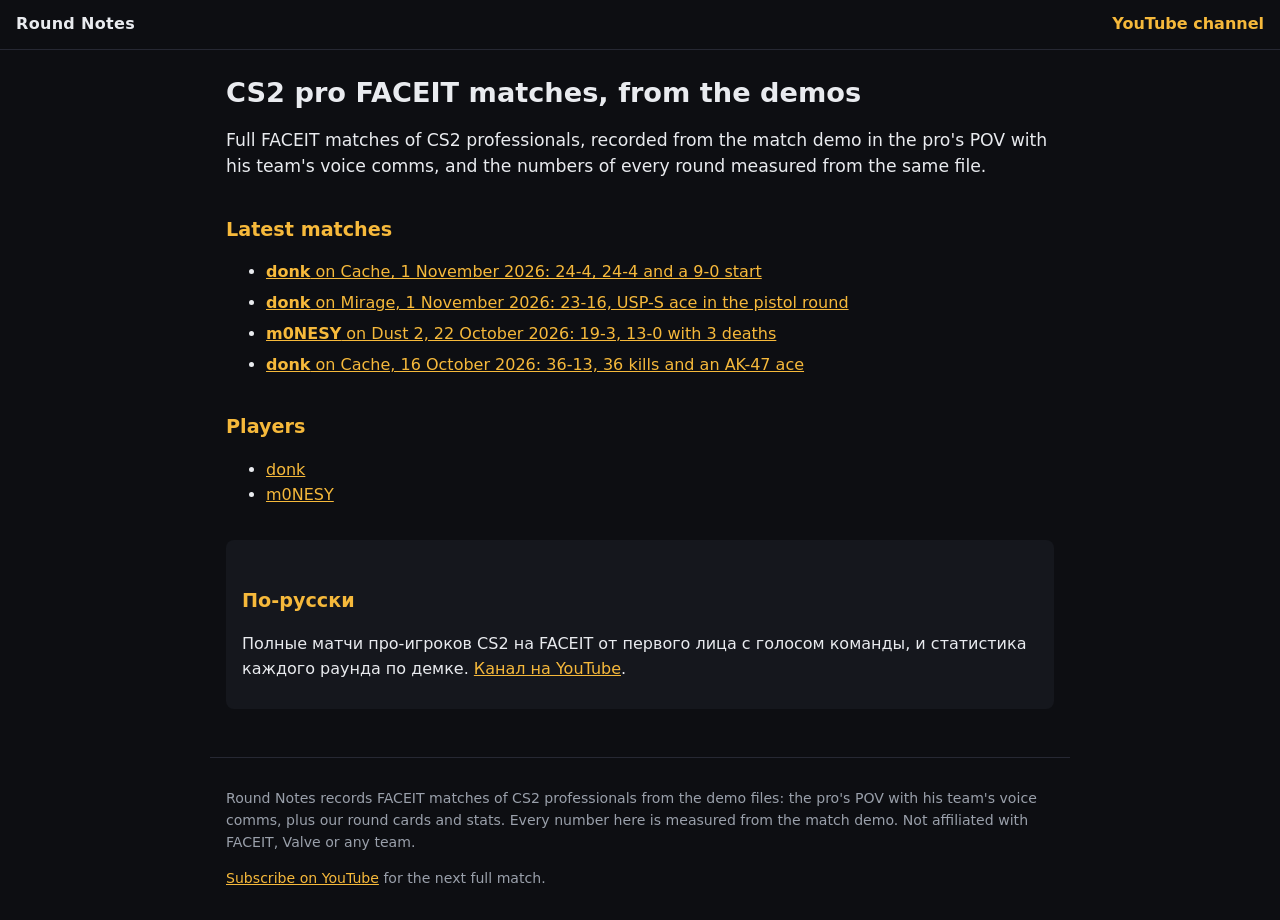
<file: index.html>
<!doctype html>
<html lang="en">
<head>
<meta charset="utf-8">
<meta name="viewport" content="width=device-width, initial-scale=1">
<title>Round Notes: CS2 pro FACEIT matches, POV with voice comms and demo stats</title>
<meta name="description" content="Full FACEIT matches of CS2 pros like donk and m0NESY, from their POV with team voice comms, with round by round stats measured from the demos.">
<link rel="canonical" href="https://khushnid.github.io/roundnotes/">
<meta property="og:type" content="website">
<meta property="og:title" content="Round Notes: CS2 pro FACEIT matches, POV with voice comms and demo stats">
<meta property="og:description" content="Full FACEIT matches of CS2 pros like donk and m0NESY, from their POV with team voice comms, with round by round stats measured from the demos.">
<meta property="og:url" content="https://khushnid.github.io/roundnotes/">

<link rel="stylesheet" href="style.css">
<script type="application/ld+json">{"@context": "https://schema.org", "@type": "WebSite", "name": "Round Notes", "url": "https://khushnid.github.io/roundnotes/"}</script>
</head>
<body>
<header><a class="brand" href="./">Round Notes</a><a class="yt" href="https://www.youtube.com/@RoundNotes">YouTube channel</a></header>
<main>
<h1>CS2 pro FACEIT matches, from the demos</h1>
<p class="answer">Full FACEIT matches of CS2 professionals, recorded from the match demo in the pro's POV with his team's voice comms, and the numbers of every round measured from the same file.</p>
<h2>Latest matches</h2>
<ul class="matches"><li><a href="matches/donk-faceit-cache-2026-11-01/"><b>donk</b> on Cache, 1 November 2026: 24-4, 24-4 and a 9-0 start</a></li><li><a href="matches/donk-faceit-mirage-2026-11-01/"><b>donk</b> on Mirage, 1 November 2026: 23-16, USP-S ace in the pistol round</a></li><li><a href="matches/m0nesy-faceit-dust2-2026-10-22/"><b>m0NESY</b> on Dust 2, 22 October 2026: 19-3, 13-0 with 3 deaths</a></li><li><a href="matches/donk-faceit-cache-2026-10-16/"><b>donk</b> on Cache, 16 October 2026: 36-13, 36 kills and an AK-47 ace</a></li></ul>
<h2>Players</h2>
<ul><li><a href="players/donk/">donk</a></li><li><a href="players/m0nesy/">m0NESY</a></li></ul>
<section lang="ru"><h2>По-русски</h2><p>Полные матчи про-игроков CS2 на FACEIT от первого лица с голосом команды, и статистика каждого раунда по демке. <a href="https://www.youtube.com/@RoundNotes">Канал на YouTube</a>.</p></section>

</main>
<footer>
<p>Round Notes records FACEIT matches of CS2 professionals from the demo files: the pro's POV with
his team's voice comms, plus our round cards and stats. Every number here is measured from the
match demo. Not affiliated with FACEIT, Valve or any team.</p>
<p><a href="https://www.youtube.com/@RoundNotes">Subscribe on YouTube</a> for the next full match.</p>
</footer>
</body>
</html>
</file>
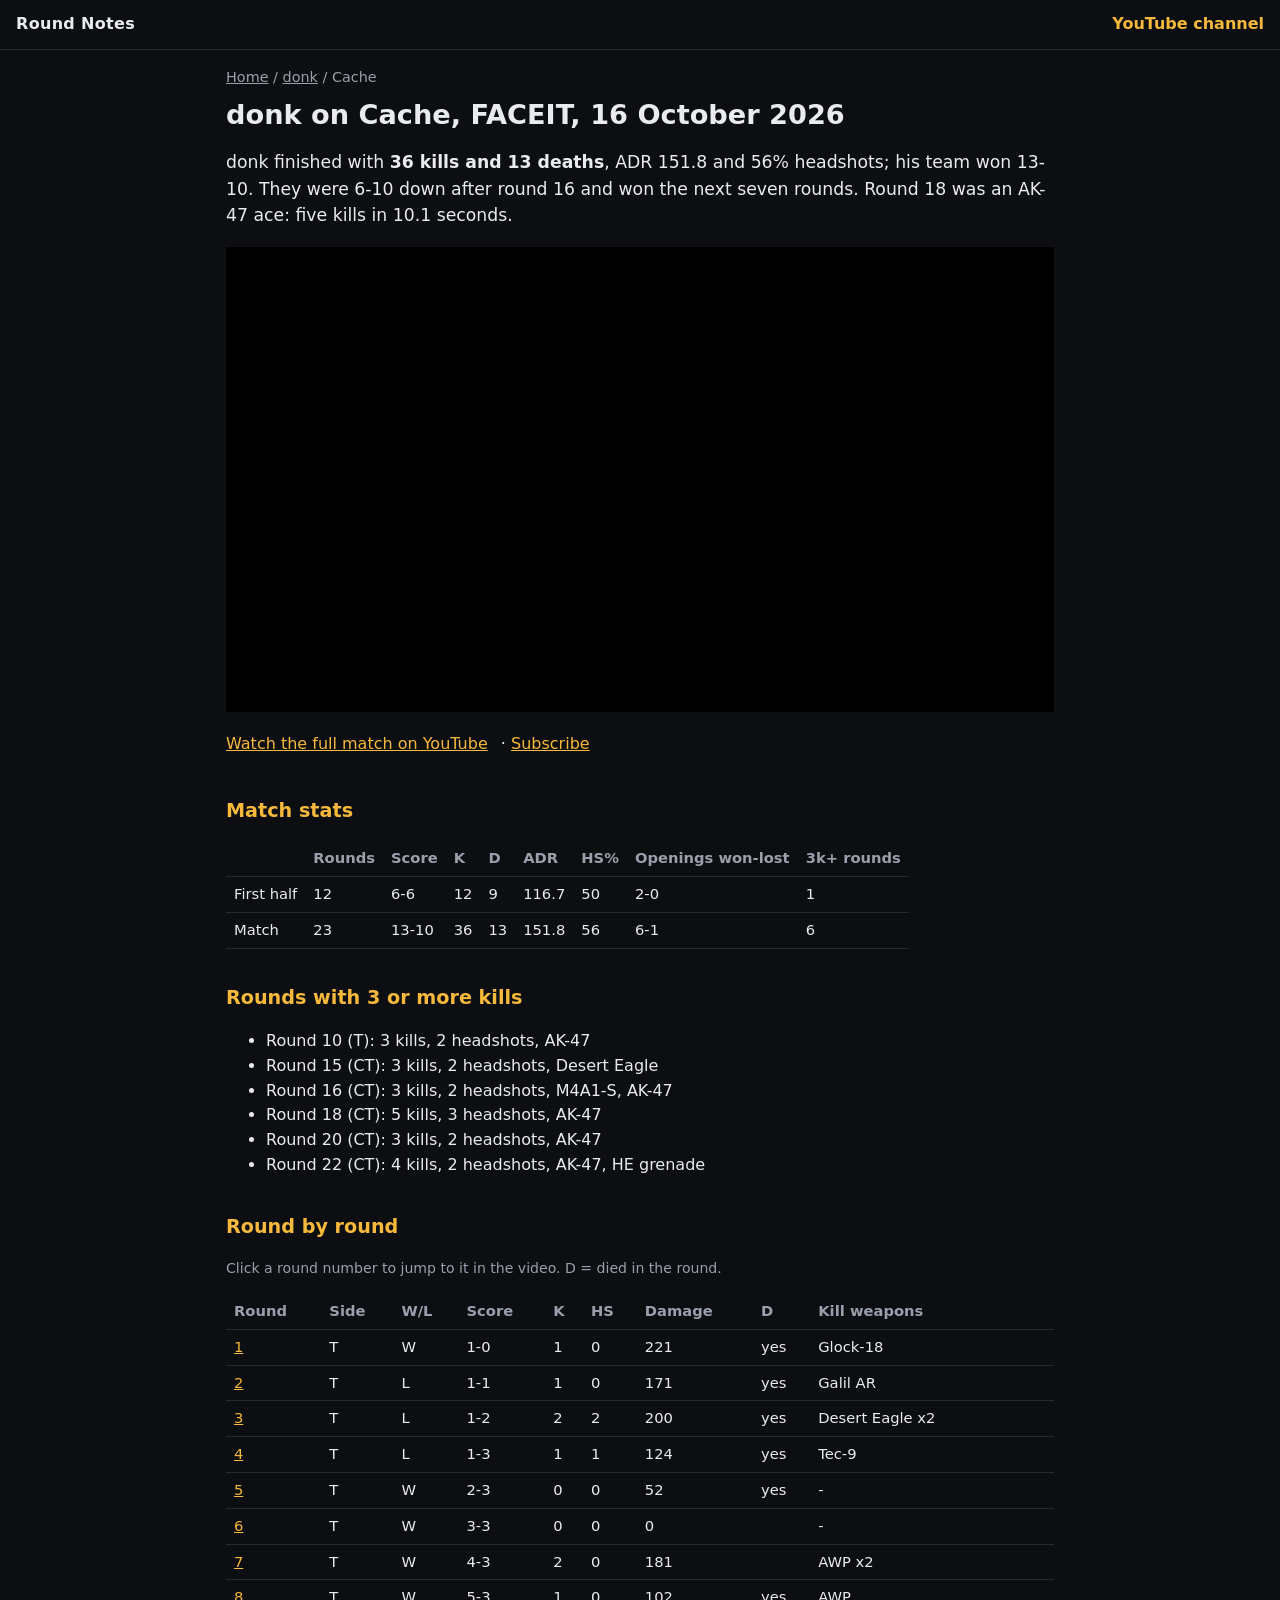
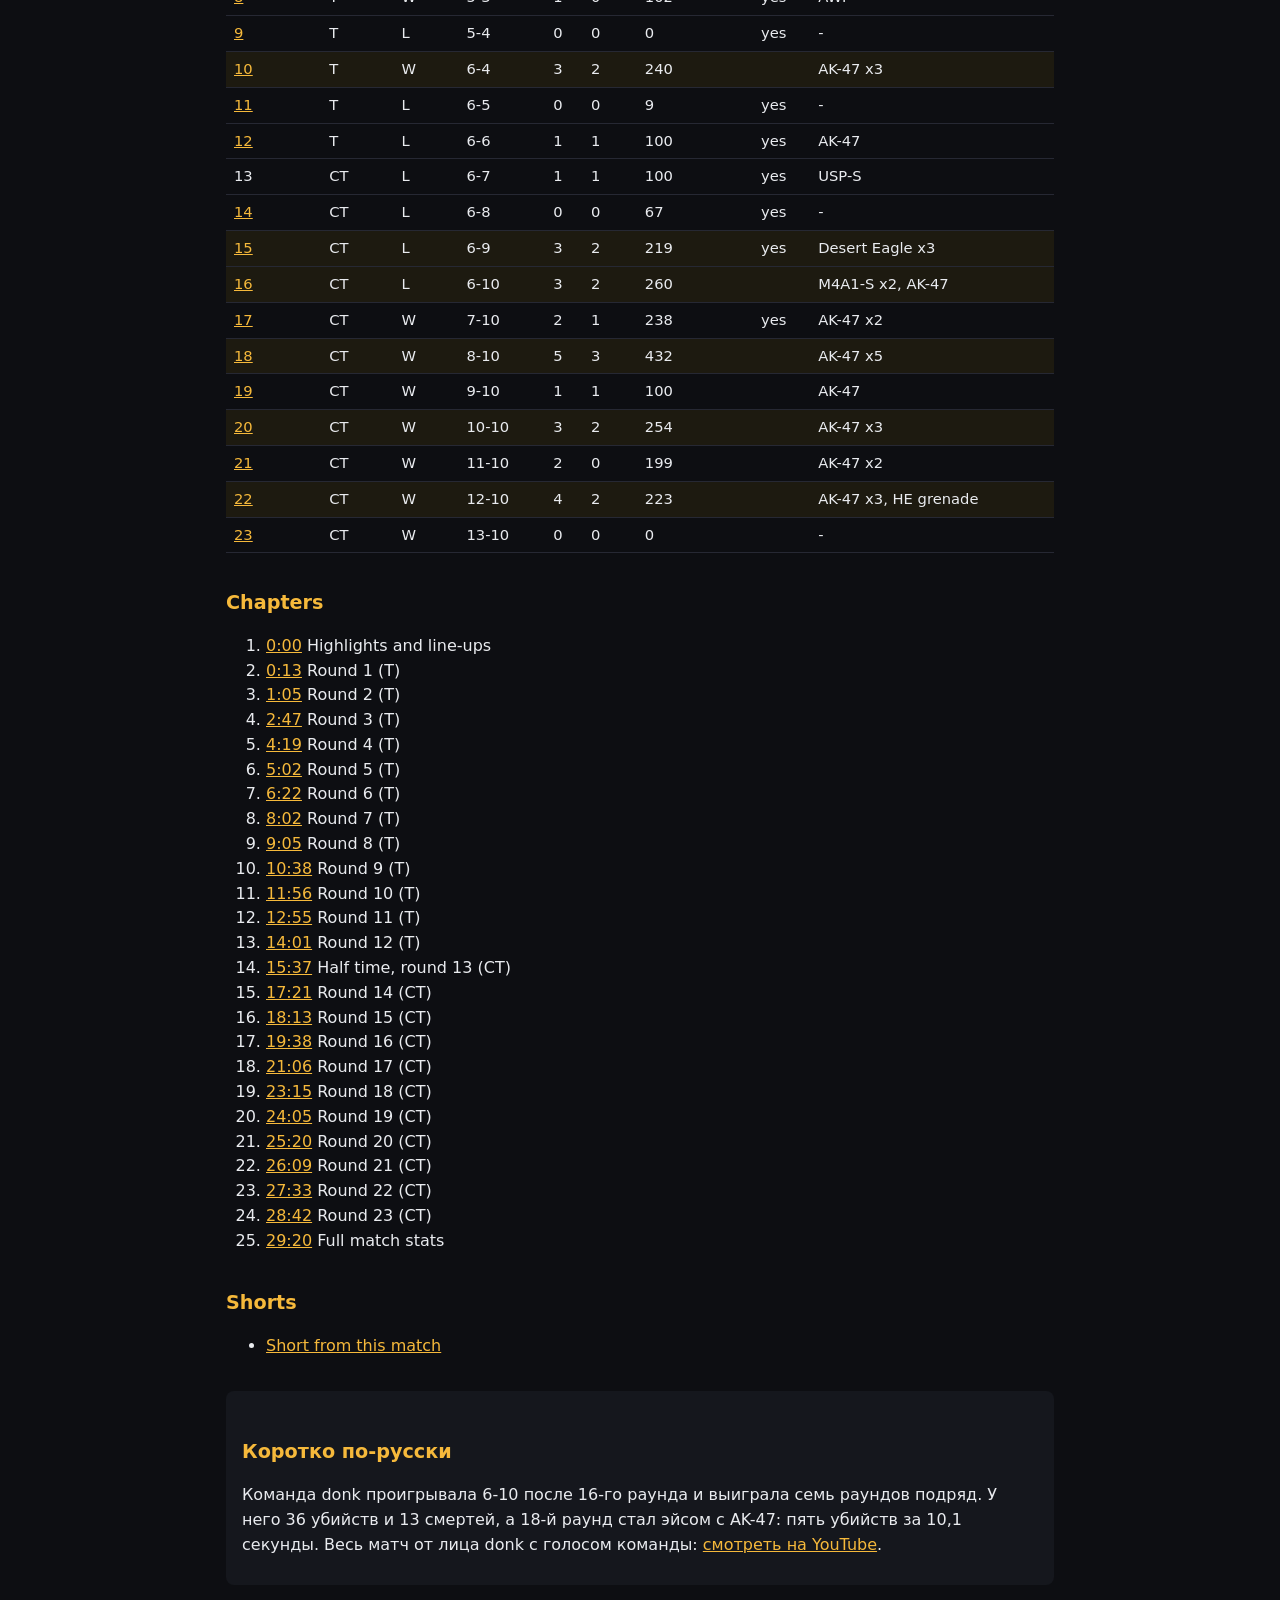
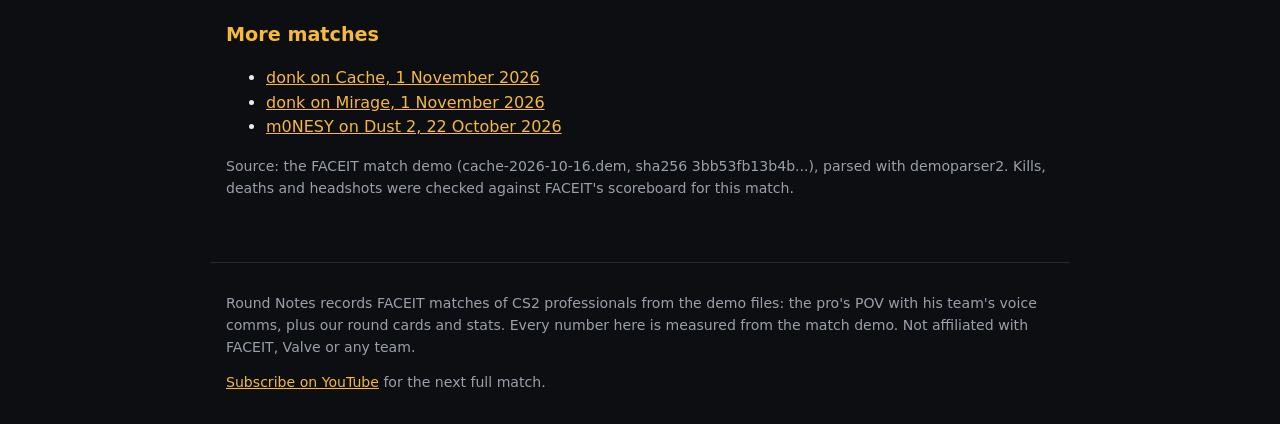
<file: matches/donk-faceit-cache-2026-10-16/index.html>
<!doctype html>
<html lang="en">
<head>
<meta charset="utf-8">
<meta name="viewport" content="width=device-width, initial-scale=1">
<title>donk FACEIT Cache 16 October 2026: 36-13, 36 kills and an AK-47 ace</title>
<meta name="description" content="donk&#x27;s full FACEIT match on Cache (16 October 2026) from his POV with team voice comms: 36 kills, 13 deaths, ADR 151.8, 56% headshots. Round by round stats.">
<link rel="canonical" href="https://khushnid.github.io/roundnotes/matches/donk-faceit-cache-2026-10-16/">
<meta property="og:type" content="website">
<meta property="og:title" content="donk FACEIT Cache 16 October 2026: 36-13, 36 kills and an AK-47 ace">
<meta property="og:description" content="donk&#x27;s full FACEIT match on Cache (16 October 2026) from his POV with team voice comms: 36 kills, 13 deaths, ADR 151.8, 56% headshots. Round by round stats.">
<meta property="og:url" content="https://khushnid.github.io/roundnotes/matches/donk-faceit-cache-2026-10-16/">
<meta property="og:image" content="https://i.ytimg.com/vi/OL1Oghl4dxg/hqdefault.jpg">
<link rel="stylesheet" href="../../style.css">
<script type="application/ld+json">{"@context": "https://schema.org", "@type": "VideoObject", "name": "donk FACEIT Cache 16 October 2026: 36-13, 36 kills and an AK-47 ace", "description": "donk's full FACEIT match on Cache (16 October 2026) from his POV with team voice comms: 36 kills, 13 deaths, ADR 151.8, 56% headshots. Round by round stats.", "thumbnailUrl": "https://i.ytimg.com/vi/OL1Oghl4dxg/hqdefault.jpg", "uploadDate": "2026-11-01", "embedUrl": "https://www.youtube.com/embed/OL1Oghl4dxg", "contentUrl": "https://www.youtube.com/watch?v=OL1Oghl4dxg"}</script>
</head>
<body>
<header><a class="brand" href="../../">Round Notes</a><a class="yt" href="https://www.youtube.com/@RoundNotes">YouTube channel</a></header>
<main>
<nav class="crumbs"><a href="../../">Home</a> / <a href="../../players/donk/">donk</a> / Cache</nav>
<h1>donk on Cache, FACEIT, 16 October 2026</h1>
<p class="answer">donk finished with <b>36 kills and 13 deaths</b>, ADR 151.8 and 56% headshots; his team won 13-10. They were 6-10 down after round 16 and won the next seven rounds. Round 18 was an AK-47 ace: five kills in 10.1 seconds.</p>
<div class="video"><iframe src="https://www.youtube-nocookie.com/embed/OL1Oghl4dxg" title="donk FACEIT Cache 16 October 2026: 36-13, 36 kills and an AK-47 ace" loading="lazy" allow="accelerometer; encrypted-media; gyroscope; picture-in-picture; web-share" allowfullscreen></iframe></div>
<p class="cta"><a href="https://www.youtube.com/watch?v=OL1Oghl4dxg">Watch the full match on YouTube</a> · <a href="https://www.youtube.com/@RoundNotes?sub_confirmation=1">Subscribe</a></p>
<h2>Match stats</h2>
<table class="stats"><tr><th></th><th>Rounds</th><th>Score</th><th>K</th><th>D</th><th>ADR</th><th>HS%</th><th>Openings won-lost</th><th>3k+ rounds</th></tr>
<tr><td>First half</td><td>12</td><td>6-6</td><td>12</td><td>9</td><td>116.7</td><td>50</td><td>2-0</td><td>1</td></tr>
<tr><td>Match</td><td>23</td><td>13-10</td><td>36</td><td>13</td><td>151.8</td><td>56</td><td>6-1</td><td>6</td></tr></table>
<h2>Rounds with 3 or more kills</h2>
<ul><li>Round 10 (T): 3 kills, 2 headshots, AK-47</li><li>Round 15 (CT): 3 kills, 2 headshots, Desert Eagle</li><li>Round 16 (CT): 3 kills, 2 headshots, M4A1-S, AK-47</li><li>Round 18 (CT): 5 kills, 3 headshots, AK-47</li><li>Round 20 (CT): 3 kills, 2 headshots, AK-47</li><li>Round 22 (CT): 4 kills, 2 headshots, AK-47, HE grenade</li></ul>
<h2>Round by round</h2>
<p class="note">Click a round number to jump to it in the video. D = died in the round.</p>
<div class="scroll"><table class="rounds"><tr><th>Round</th><th>Side</th><th>W/L</th><th>Score</th><th>K</th><th>HS</th><th>Damage</th><th>D</th><th>Kill weapons</th></tr>
<tr><td><a href="https://www.youtube.com/watch?v=OL1Oghl4dxg&t=13s">1</a></td><td>T</td><td>W</td><td>1-0</td><td>1</td><td>0</td><td>221</td><td>yes</td><td>Glock-18</td></tr><tr><td><a href="https://www.youtube.com/watch?v=OL1Oghl4dxg&t=65s">2</a></td><td>T</td><td>L</td><td>1-1</td><td>1</td><td>0</td><td>171</td><td>yes</td><td>Galil AR</td></tr><tr><td><a href="https://www.youtube.com/watch?v=OL1Oghl4dxg&t=167s">3</a></td><td>T</td><td>L</td><td>1-2</td><td>2</td><td>2</td><td>200</td><td>yes</td><td>Desert Eagle x2</td></tr><tr><td><a href="https://www.youtube.com/watch?v=OL1Oghl4dxg&t=259s">4</a></td><td>T</td><td>L</td><td>1-3</td><td>1</td><td>1</td><td>124</td><td>yes</td><td>Tec-9</td></tr><tr><td><a href="https://www.youtube.com/watch?v=OL1Oghl4dxg&t=302s">5</a></td><td>T</td><td>W</td><td>2-3</td><td>0</td><td>0</td><td>52</td><td>yes</td><td>-</td></tr><tr><td><a href="https://www.youtube.com/watch?v=OL1Oghl4dxg&t=382s">6</a></td><td>T</td><td>W</td><td>3-3</td><td>0</td><td>0</td><td>0</td><td></td><td>-</td></tr><tr><td><a href="https://www.youtube.com/watch?v=OL1Oghl4dxg&t=482s">7</a></td><td>T</td><td>W</td><td>4-3</td><td>2</td><td>0</td><td>181</td><td></td><td>AWP x2</td></tr><tr><td><a href="https://www.youtube.com/watch?v=OL1Oghl4dxg&t=545s">8</a></td><td>T</td><td>W</td><td>5-3</td><td>1</td><td>0</td><td>102</td><td>yes</td><td>AWP</td></tr><tr><td><a href="https://www.youtube.com/watch?v=OL1Oghl4dxg&t=638s">9</a></td><td>T</td><td>L</td><td>5-4</td><td>0</td><td>0</td><td>0</td><td>yes</td><td>-</td></tr><tr class="big"><td><a href="https://www.youtube.com/watch?v=OL1Oghl4dxg&t=716s">10</a></td><td>T</td><td>W</td><td>6-4</td><td>3</td><td>2</td><td>240</td><td></td><td>AK-47 x3</td></tr><tr><td><a href="https://www.youtube.com/watch?v=OL1Oghl4dxg&t=775s">11</a></td><td>T</td><td>L</td><td>6-5</td><td>0</td><td>0</td><td>9</td><td>yes</td><td>-</td></tr><tr><td><a href="https://www.youtube.com/watch?v=OL1Oghl4dxg&t=841s">12</a></td><td>T</td><td>L</td><td>6-6</td><td>1</td><td>1</td><td>100</td><td>yes</td><td>AK-47</td></tr><tr><td>13</td><td>CT</td><td>L</td><td>6-7</td><td>1</td><td>1</td><td>100</td><td>yes</td><td>USP-S</td></tr><tr><td><a href="https://www.youtube.com/watch?v=OL1Oghl4dxg&t=1041s">14</a></td><td>CT</td><td>L</td><td>6-8</td><td>0</td><td>0</td><td>67</td><td>yes</td><td>-</td></tr><tr class="big"><td><a href="https://www.youtube.com/watch?v=OL1Oghl4dxg&t=1093s">15</a></td><td>CT</td><td>L</td><td>6-9</td><td>3</td><td>2</td><td>219</td><td>yes</td><td>Desert Eagle x3</td></tr><tr class="big"><td><a href="https://www.youtube.com/watch?v=OL1Oghl4dxg&t=1178s">16</a></td><td>CT</td><td>L</td><td>6-10</td><td>3</td><td>2</td><td>260</td><td></td><td>M4A1-S x2, AK-47</td></tr><tr><td><a href="https://www.youtube.com/watch?v=OL1Oghl4dxg&t=1266s">17</a></td><td>CT</td><td>W</td><td>7-10</td><td>2</td><td>1</td><td>238</td><td>yes</td><td>AK-47 x2</td></tr><tr class="big"><td><a href="https://www.youtube.com/watch?v=OL1Oghl4dxg&t=1395s">18</a></td><td>CT</td><td>W</td><td>8-10</td><td>5</td><td>3</td><td>432</td><td></td><td>AK-47 x5</td></tr><tr><td><a href="https://www.youtube.com/watch?v=OL1Oghl4dxg&t=1445s">19</a></td><td>CT</td><td>W</td><td>9-10</td><td>1</td><td>1</td><td>100</td><td></td><td>AK-47</td></tr><tr class="big"><td><a href="https://www.youtube.com/watch?v=OL1Oghl4dxg&t=1520s">20</a></td><td>CT</td><td>W</td><td>10-10</td><td>3</td><td>2</td><td>254</td><td></td><td>AK-47 x3</td></tr><tr><td><a href="https://www.youtube.com/watch?v=OL1Oghl4dxg&t=1569s">21</a></td><td>CT</td><td>W</td><td>11-10</td><td>2</td><td>0</td><td>199</td><td></td><td>AK-47 x2</td></tr><tr class="big"><td><a href="https://www.youtube.com/watch?v=OL1Oghl4dxg&t=1653s">22</a></td><td>CT</td><td>W</td><td>12-10</td><td>4</td><td>2</td><td>223</td><td></td><td>AK-47 x3, HE grenade</td></tr><tr><td><a href="https://www.youtube.com/watch?v=OL1Oghl4dxg&t=1722s">23</a></td><td>CT</td><td>W</td><td>13-10</td><td>0</td><td>0</td><td>0</td><td></td><td>-</td></tr></table></div>
<h2>Chapters</h2>
<ol class="chapters"><li><a href="https://www.youtube.com/watch?v=OL1Oghl4dxg&t=0s">0:00</a> Highlights and line-ups</li><li><a href="https://www.youtube.com/watch?v=OL1Oghl4dxg&t=13s">0:13</a> Round 1 (T)</li><li><a href="https://www.youtube.com/watch?v=OL1Oghl4dxg&t=65s">1:05</a> Round 2 (T)</li><li><a href="https://www.youtube.com/watch?v=OL1Oghl4dxg&t=167s">2:47</a> Round 3 (T)</li><li><a href="https://www.youtube.com/watch?v=OL1Oghl4dxg&t=259s">4:19</a> Round 4 (T)</li><li><a href="https://www.youtube.com/watch?v=OL1Oghl4dxg&t=302s">5:02</a> Round 5 (T)</li><li><a href="https://www.youtube.com/watch?v=OL1Oghl4dxg&t=382s">6:22</a> Round 6 (T)</li><li><a href="https://www.youtube.com/watch?v=OL1Oghl4dxg&t=482s">8:02</a> Round 7 (T)</li><li><a href="https://www.youtube.com/watch?v=OL1Oghl4dxg&t=545s">9:05</a> Round 8 (T)</li><li><a href="https://www.youtube.com/watch?v=OL1Oghl4dxg&t=638s">10:38</a> Round 9 (T)</li><li><a href="https://www.youtube.com/watch?v=OL1Oghl4dxg&t=716s">11:56</a> Round 10 (T)</li><li><a href="https://www.youtube.com/watch?v=OL1Oghl4dxg&t=775s">12:55</a> Round 11 (T)</li><li><a href="https://www.youtube.com/watch?v=OL1Oghl4dxg&t=841s">14:01</a> Round 12 (T)</li><li><a href="https://www.youtube.com/watch?v=OL1Oghl4dxg&t=937s">15:37</a> Half time, round 13 (CT)</li><li><a href="https://www.youtube.com/watch?v=OL1Oghl4dxg&t=1041s">17:21</a> Round 14 (CT)</li><li><a href="https://www.youtube.com/watch?v=OL1Oghl4dxg&t=1093s">18:13</a> Round 15 (CT)</li><li><a href="https://www.youtube.com/watch?v=OL1Oghl4dxg&t=1178s">19:38</a> Round 16 (CT)</li><li><a href="https://www.youtube.com/watch?v=OL1Oghl4dxg&t=1266s">21:06</a> Round 17 (CT)</li><li><a href="https://www.youtube.com/watch?v=OL1Oghl4dxg&t=1395s">23:15</a> Round 18 (CT)</li><li><a href="https://www.youtube.com/watch?v=OL1Oghl4dxg&t=1445s">24:05</a> Round 19 (CT)</li><li><a href="https://www.youtube.com/watch?v=OL1Oghl4dxg&t=1520s">25:20</a> Round 20 (CT)</li><li><a href="https://www.youtube.com/watch?v=OL1Oghl4dxg&t=1569s">26:09</a> Round 21 (CT)</li><li><a href="https://www.youtube.com/watch?v=OL1Oghl4dxg&t=1653s">27:33</a> Round 22 (CT)</li><li><a href="https://www.youtube.com/watch?v=OL1Oghl4dxg&t=1722s">28:42</a> Round 23 (CT)</li><li><a href="https://www.youtube.com/watch?v=OL1Oghl4dxg&t=1760s">29:20</a> Full match stats</li></ol>
<h2>Shorts</h2>
<ul><li><a href="https://www.youtube.com/shorts/yb-8943S-P0">Short from this match</a></li></ul>
<section lang="ru"><h2>Коротко по-русски</h2><p>Команда donk проигрывала 6-10 после 16-го раунда и выиграла семь раундов подряд. У него 36 убийств и 13 смертей, а 18-й раунд стал эйсом с AK-47: пять убийств за 10,1 секунды. Весь матч от лица donk с голосом команды: <a href="https://www.youtube.com/watch?v=OL1Oghl4dxg">смотреть на YouTube</a>.</p></section>
<h2>More matches</h2>
<ul><li><a href="../donk-faceit-cache-2026-11-01/">donk on Cache, 1 November 2026</a></li><li><a href="../donk-faceit-mirage-2026-11-01/">donk on Mirage, 1 November 2026</a></li><li><a href="../m0nesy-faceit-dust2-2026-10-22/">m0NESY on Dust 2, 22 October 2026</a></li></ul>
<p class="source">Source: the FACEIT match demo (cache-2026-10-16.dem, sha256 3bb53fb13b4b...), parsed with demoparser2. Kills, deaths and headshots were checked against FACEIT's scoreboard for this match.</p>

</main>
<footer>
<p>Round Notes records FACEIT matches of CS2 professionals from the demo files: the pro's POV with
his team's voice comms, plus our round cards and stats. Every number here is measured from the
match demo. Not affiliated with FACEIT, Valve or any team.</p>
<p><a href="https://www.youtube.com/@RoundNotes">Subscribe on YouTube</a> for the next full match.</p>
</footer>
</body>
</html>
</file>
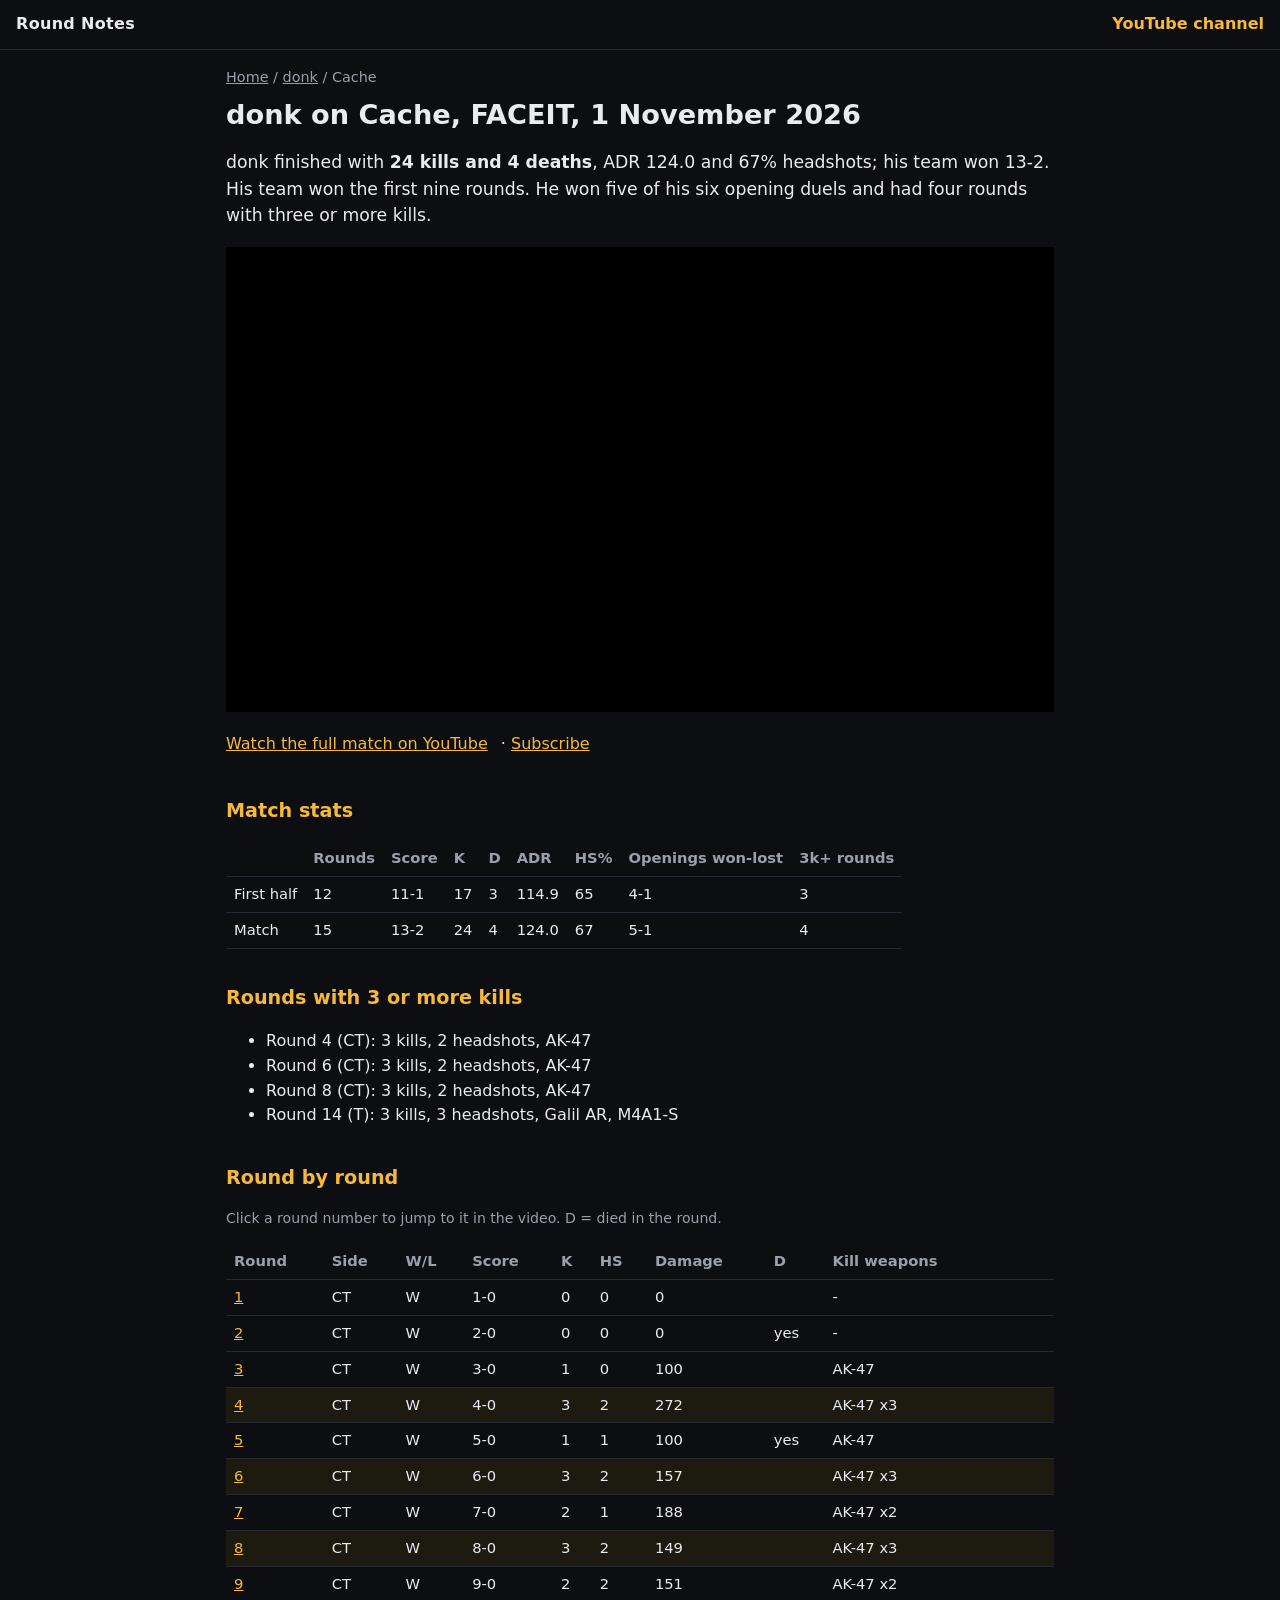
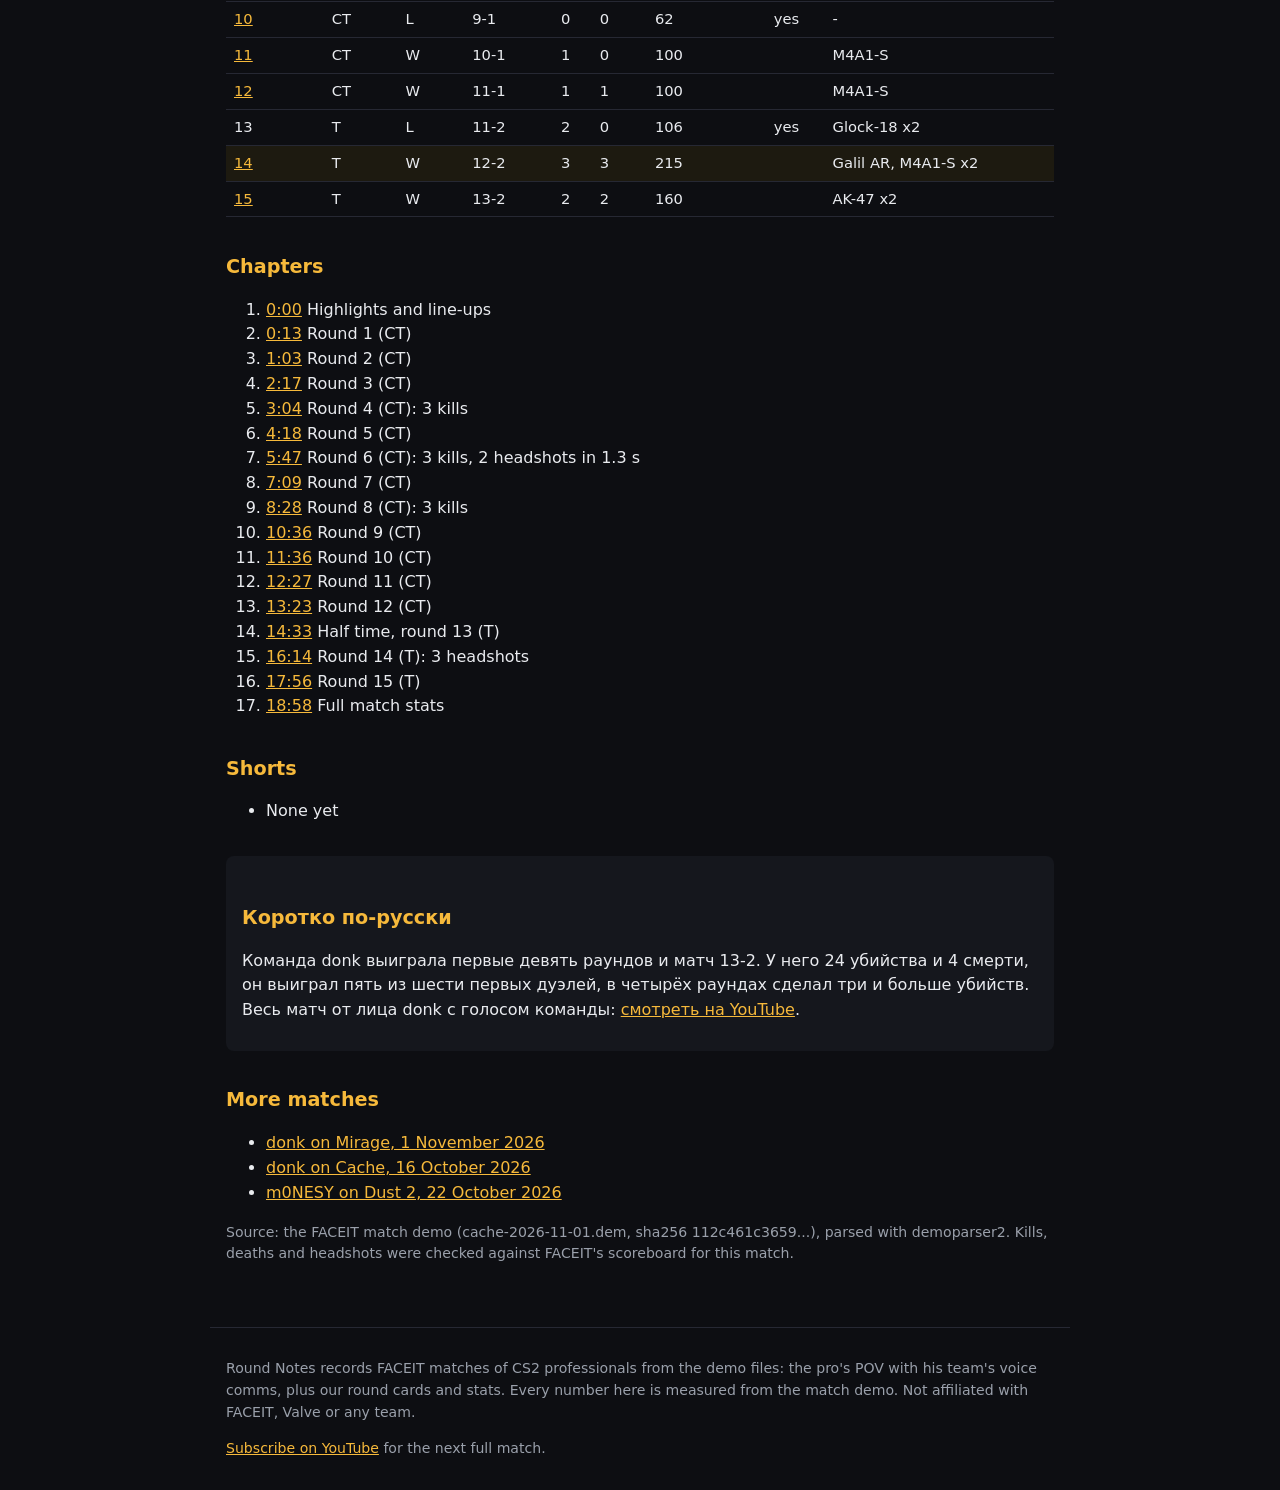
<file: matches/donk-faceit-cache-2026-11-01/index.html>
<!doctype html>
<html lang="en">
<head>
<meta charset="utf-8">
<meta name="viewport" content="width=device-width, initial-scale=1">
<title>donk FACEIT Cache 1 November 2026: 24-4, 24-4 and a 9-0 start</title>
<meta name="description" content="donk&#x27;s full FACEIT match on Cache (1 November 2026) from his POV with team voice comms: 24 kills, 4 deaths, ADR 124.0, 67% headshots. Round by round stats.">
<link rel="canonical" href="https://khushnid.github.io/roundnotes/matches/donk-faceit-cache-2026-11-01/">
<meta property="og:type" content="website">
<meta property="og:title" content="donk FACEIT Cache 1 November 2026: 24-4, 24-4 and a 9-0 start">
<meta property="og:description" content="donk&#x27;s full FACEIT match on Cache (1 November 2026) from his POV with team voice comms: 24 kills, 4 deaths, ADR 124.0, 67% headshots. Round by round stats.">
<meta property="og:url" content="https://khushnid.github.io/roundnotes/matches/donk-faceit-cache-2026-11-01/">
<meta property="og:image" content="https://i.ytimg.com/vi/ZIutTCdYI1g/hqdefault.jpg">
<link rel="stylesheet" href="../../style.css">
<script type="application/ld+json">{"@context": "https://schema.org", "@type": "VideoObject", "name": "donk FACEIT Cache 1 November 2026: 24-4, 24-4 and a 9-0 start", "description": "donk's full FACEIT match on Cache (1 November 2026) from his POV with team voice comms: 24 kills, 4 deaths, ADR 124.0, 67% headshots. Round by round stats.", "thumbnailUrl": "https://i.ytimg.com/vi/ZIutTCdYI1g/hqdefault.jpg", "uploadDate": "2026-11-02", "embedUrl": "https://www.youtube.com/embed/ZIutTCdYI1g", "contentUrl": "https://www.youtube.com/watch?v=ZIutTCdYI1g"}</script>
</head>
<body>
<header><a class="brand" href="../../">Round Notes</a><a class="yt" href="https://www.youtube.com/@RoundNotes">YouTube channel</a></header>
<main>
<nav class="crumbs"><a href="../../">Home</a> / <a href="../../players/donk/">donk</a> / Cache</nav>
<h1>donk on Cache, FACEIT, 1 November 2026</h1>
<p class="answer">donk finished with <b>24 kills and 4 deaths</b>, ADR 124.0 and 67% headshots; his team won 13-2. His team won the first nine rounds. He won five of his six opening duels and had four rounds with three or more kills.</p>
<div class="video"><iframe src="https://www.youtube-nocookie.com/embed/ZIutTCdYI1g" title="donk FACEIT Cache 1 November 2026: 24-4, 24-4 and a 9-0 start" loading="lazy" allow="accelerometer; encrypted-media; gyroscope; picture-in-picture; web-share" allowfullscreen></iframe></div>
<p class="cta"><a href="https://www.youtube.com/watch?v=ZIutTCdYI1g">Watch the full match on YouTube</a> · <a href="https://www.youtube.com/@RoundNotes?sub_confirmation=1">Subscribe</a></p>
<h2>Match stats</h2>
<table class="stats"><tr><th></th><th>Rounds</th><th>Score</th><th>K</th><th>D</th><th>ADR</th><th>HS%</th><th>Openings won-lost</th><th>3k+ rounds</th></tr>
<tr><td>First half</td><td>12</td><td>11-1</td><td>17</td><td>3</td><td>114.9</td><td>65</td><td>4-1</td><td>3</td></tr>
<tr><td>Match</td><td>15</td><td>13-2</td><td>24</td><td>4</td><td>124.0</td><td>67</td><td>5-1</td><td>4</td></tr></table>
<h2>Rounds with 3 or more kills</h2>
<ul><li>Round 4 (CT): 3 kills, 2 headshots, AK-47</li><li>Round 6 (CT): 3 kills, 2 headshots, AK-47</li><li>Round 8 (CT): 3 kills, 2 headshots, AK-47</li><li>Round 14 (T): 3 kills, 3 headshots, Galil AR, M4A1-S</li></ul>
<h2>Round by round</h2>
<p class="note">Click a round number to jump to it in the video. D = died in the round.</p>
<div class="scroll"><table class="rounds"><tr><th>Round</th><th>Side</th><th>W/L</th><th>Score</th><th>K</th><th>HS</th><th>Damage</th><th>D</th><th>Kill weapons</th></tr>
<tr><td><a href="https://www.youtube.com/watch?v=ZIutTCdYI1g&t=13s">1</a></td><td>CT</td><td>W</td><td>1-0</td><td>0</td><td>0</td><td>0</td><td></td><td>-</td></tr><tr><td><a href="https://www.youtube.com/watch?v=ZIutTCdYI1g&t=63s">2</a></td><td>CT</td><td>W</td><td>2-0</td><td>0</td><td>0</td><td>0</td><td>yes</td><td>-</td></tr><tr><td><a href="https://www.youtube.com/watch?v=ZIutTCdYI1g&t=137s">3</a></td><td>CT</td><td>W</td><td>3-0</td><td>1</td><td>0</td><td>100</td><td></td><td>AK-47</td></tr><tr class="big"><td><a href="https://www.youtube.com/watch?v=ZIutTCdYI1g&t=184s">4</a></td><td>CT</td><td>W</td><td>4-0</td><td>3</td><td>2</td><td>272</td><td></td><td>AK-47 x3</td></tr><tr><td><a href="https://www.youtube.com/watch?v=ZIutTCdYI1g&t=258s">5</a></td><td>CT</td><td>W</td><td>5-0</td><td>1</td><td>1</td><td>100</td><td>yes</td><td>AK-47</td></tr><tr class="big"><td><a href="https://www.youtube.com/watch?v=ZIutTCdYI1g&t=347s">6</a></td><td>CT</td><td>W</td><td>6-0</td><td>3</td><td>2</td><td>157</td><td></td><td>AK-47 x3</td></tr><tr><td><a href="https://www.youtube.com/watch?v=ZIutTCdYI1g&t=429s">7</a></td><td>CT</td><td>W</td><td>7-0</td><td>2</td><td>1</td><td>188</td><td></td><td>AK-47 x2</td></tr><tr class="big"><td><a href="https://www.youtube.com/watch?v=ZIutTCdYI1g&t=508s">8</a></td><td>CT</td><td>W</td><td>8-0</td><td>3</td><td>2</td><td>149</td><td></td><td>AK-47 x3</td></tr><tr><td><a href="https://www.youtube.com/watch?v=ZIutTCdYI1g&t=636s">9</a></td><td>CT</td><td>W</td><td>9-0</td><td>2</td><td>2</td><td>151</td><td></td><td>AK-47 x2</td></tr><tr><td><a href="https://www.youtube.com/watch?v=ZIutTCdYI1g&t=696s">10</a></td><td>CT</td><td>L</td><td>9-1</td><td>0</td><td>0</td><td>62</td><td>yes</td><td>-</td></tr><tr><td><a href="https://www.youtube.com/watch?v=ZIutTCdYI1g&t=747s">11</a></td><td>CT</td><td>W</td><td>10-1</td><td>1</td><td>0</td><td>100</td><td></td><td>M4A1-S</td></tr><tr><td><a href="https://www.youtube.com/watch?v=ZIutTCdYI1g&t=803s">12</a></td><td>CT</td><td>W</td><td>11-1</td><td>1</td><td>1</td><td>100</td><td></td><td>M4A1-S</td></tr><tr><td>13</td><td>T</td><td>L</td><td>11-2</td><td>2</td><td>0</td><td>106</td><td>yes</td><td>Glock-18 x2</td></tr><tr class="big"><td><a href="https://www.youtube.com/watch?v=ZIutTCdYI1g&t=974s">14</a></td><td>T</td><td>W</td><td>12-2</td><td>3</td><td>3</td><td>215</td><td></td><td>Galil AR, M4A1-S x2</td></tr><tr><td><a href="https://www.youtube.com/watch?v=ZIutTCdYI1g&t=1076s">15</a></td><td>T</td><td>W</td><td>13-2</td><td>2</td><td>2</td><td>160</td><td></td><td>AK-47 x2</td></tr></table></div>
<h2>Chapters</h2>
<ol class="chapters"><li><a href="https://www.youtube.com/watch?v=ZIutTCdYI1g&t=0s">0:00</a> Highlights and line-ups</li><li><a href="https://www.youtube.com/watch?v=ZIutTCdYI1g&t=13s">0:13</a> Round 1 (CT)</li><li><a href="https://www.youtube.com/watch?v=ZIutTCdYI1g&t=63s">1:03</a> Round 2 (CT)</li><li><a href="https://www.youtube.com/watch?v=ZIutTCdYI1g&t=137s">2:17</a> Round 3 (CT)</li><li><a href="https://www.youtube.com/watch?v=ZIutTCdYI1g&t=184s">3:04</a> Round 4 (CT): 3 kills</li><li><a href="https://www.youtube.com/watch?v=ZIutTCdYI1g&t=258s">4:18</a> Round 5 (CT)</li><li><a href="https://www.youtube.com/watch?v=ZIutTCdYI1g&t=347s">5:47</a> Round 6 (CT): 3 kills, 2 headshots in 1.3 s</li><li><a href="https://www.youtube.com/watch?v=ZIutTCdYI1g&t=429s">7:09</a> Round 7 (CT)</li><li><a href="https://www.youtube.com/watch?v=ZIutTCdYI1g&t=508s">8:28</a> Round 8 (CT): 3 kills</li><li><a href="https://www.youtube.com/watch?v=ZIutTCdYI1g&t=636s">10:36</a> Round 9 (CT)</li><li><a href="https://www.youtube.com/watch?v=ZIutTCdYI1g&t=696s">11:36</a> Round 10 (CT)</li><li><a href="https://www.youtube.com/watch?v=ZIutTCdYI1g&t=747s">12:27</a> Round 11 (CT)</li><li><a href="https://www.youtube.com/watch?v=ZIutTCdYI1g&t=803s">13:23</a> Round 12 (CT)</li><li><a href="https://www.youtube.com/watch?v=ZIutTCdYI1g&t=873s">14:33</a> Half time, round 13 (T)</li><li><a href="https://www.youtube.com/watch?v=ZIutTCdYI1g&t=974s">16:14</a> Round 14 (T): 3 headshots</li><li><a href="https://www.youtube.com/watch?v=ZIutTCdYI1g&t=1076s">17:56</a> Round 15 (T)</li><li><a href="https://www.youtube.com/watch?v=ZIutTCdYI1g&t=1138s">18:58</a> Full match stats</li></ol>
<h2>Shorts</h2>
<ul><li>None yet</li></ul>
<section lang="ru"><h2>Коротко по-русски</h2><p>Команда donk выиграла первые девять раундов и матч 13-2. У него 24 убийства и 4 смерти, он выиграл пять из шести первых дуэлей, в четырёх раундах сделал три и больше убийств. Весь матч от лица donk с голосом команды: <a href="https://www.youtube.com/watch?v=ZIutTCdYI1g">смотреть на YouTube</a>.</p></section>
<h2>More matches</h2>
<ul><li><a href="../donk-faceit-mirage-2026-11-01/">donk on Mirage, 1 November 2026</a></li><li><a href="../donk-faceit-cache-2026-10-16/">donk on Cache, 16 October 2026</a></li><li><a href="../m0nesy-faceit-dust2-2026-10-22/">m0NESY on Dust 2, 22 October 2026</a></li></ul>
<p class="source">Source: the FACEIT match demo (cache-2026-11-01.dem, sha256 112c461c3659...), parsed with demoparser2. Kills, deaths and headshots were checked against FACEIT's scoreboard for this match.</p>

</main>
<footer>
<p>Round Notes records FACEIT matches of CS2 professionals from the demo files: the pro's POV with
his team's voice comms, plus our round cards and stats. Every number here is measured from the
match demo. Not affiliated with FACEIT, Valve or any team.</p>
<p><a href="https://www.youtube.com/@RoundNotes">Subscribe on YouTube</a> for the next full match.</p>
</footer>
</body>
</html>
</file>
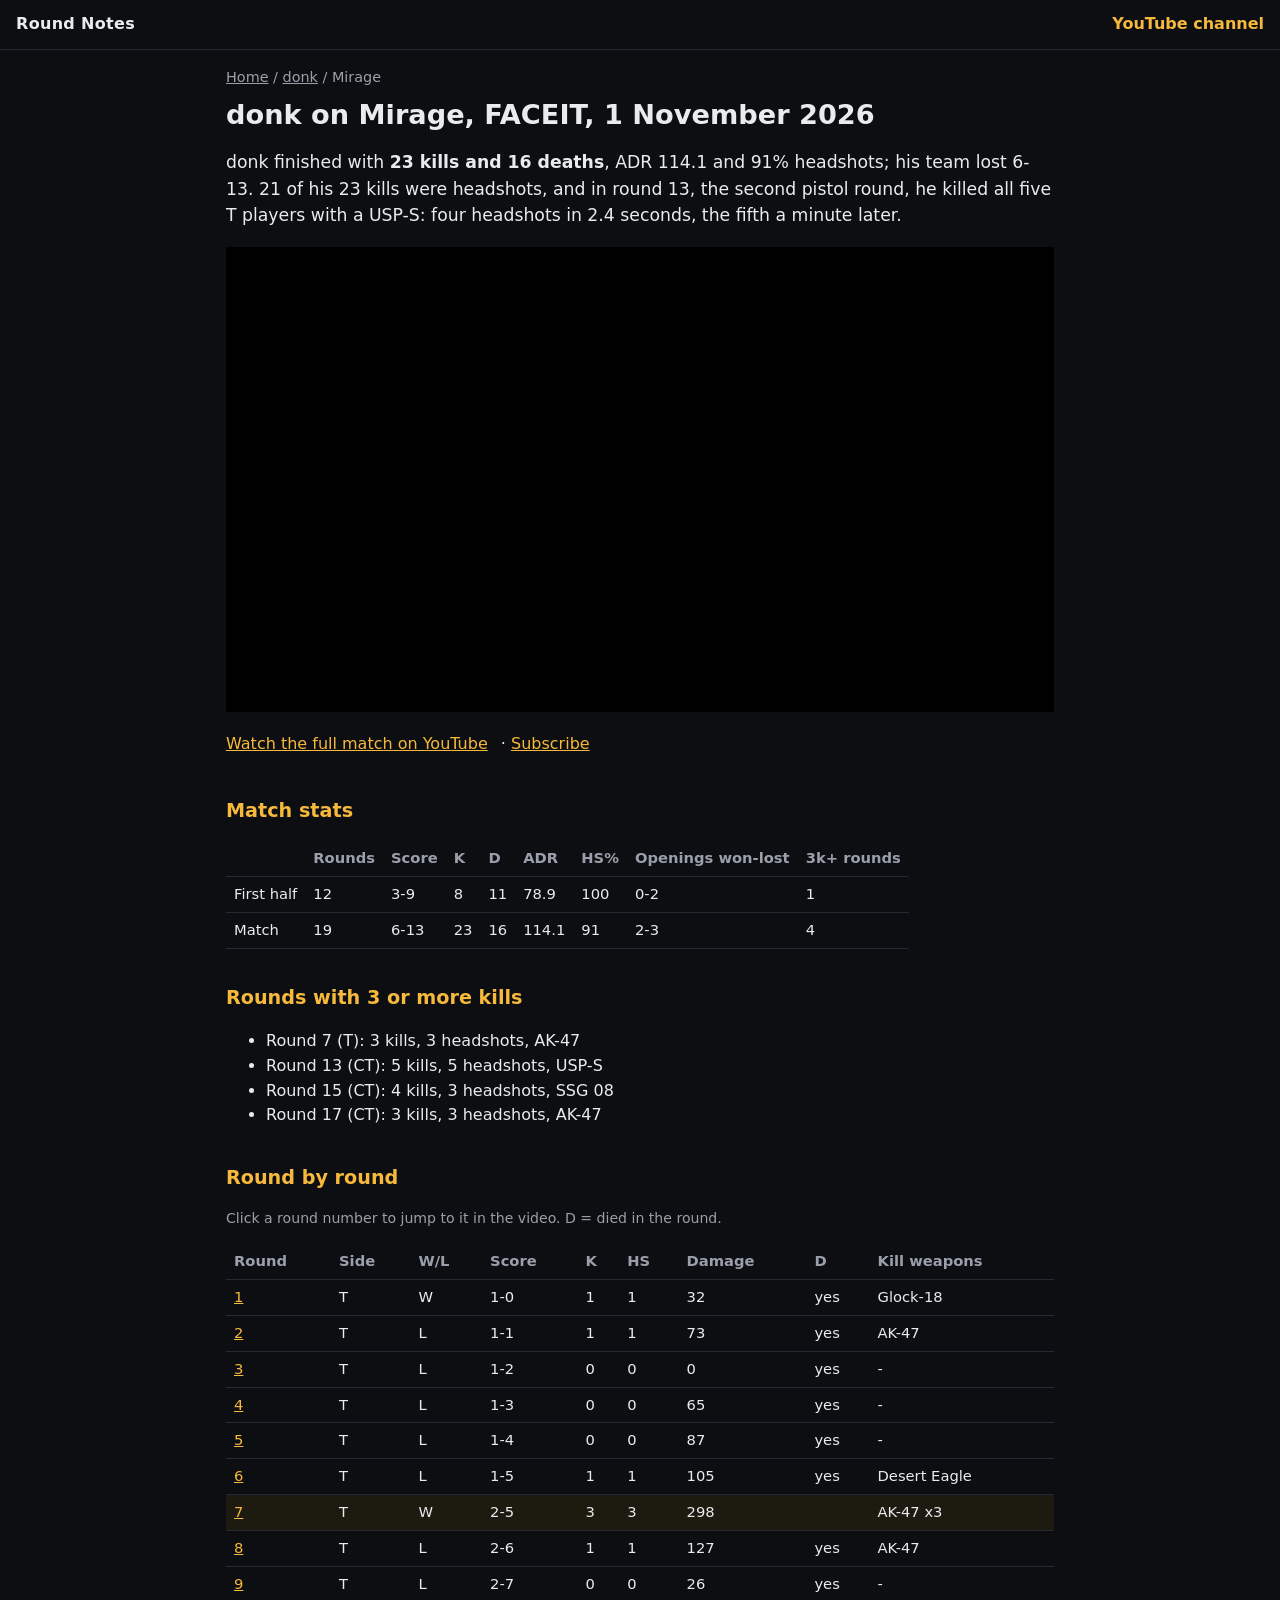
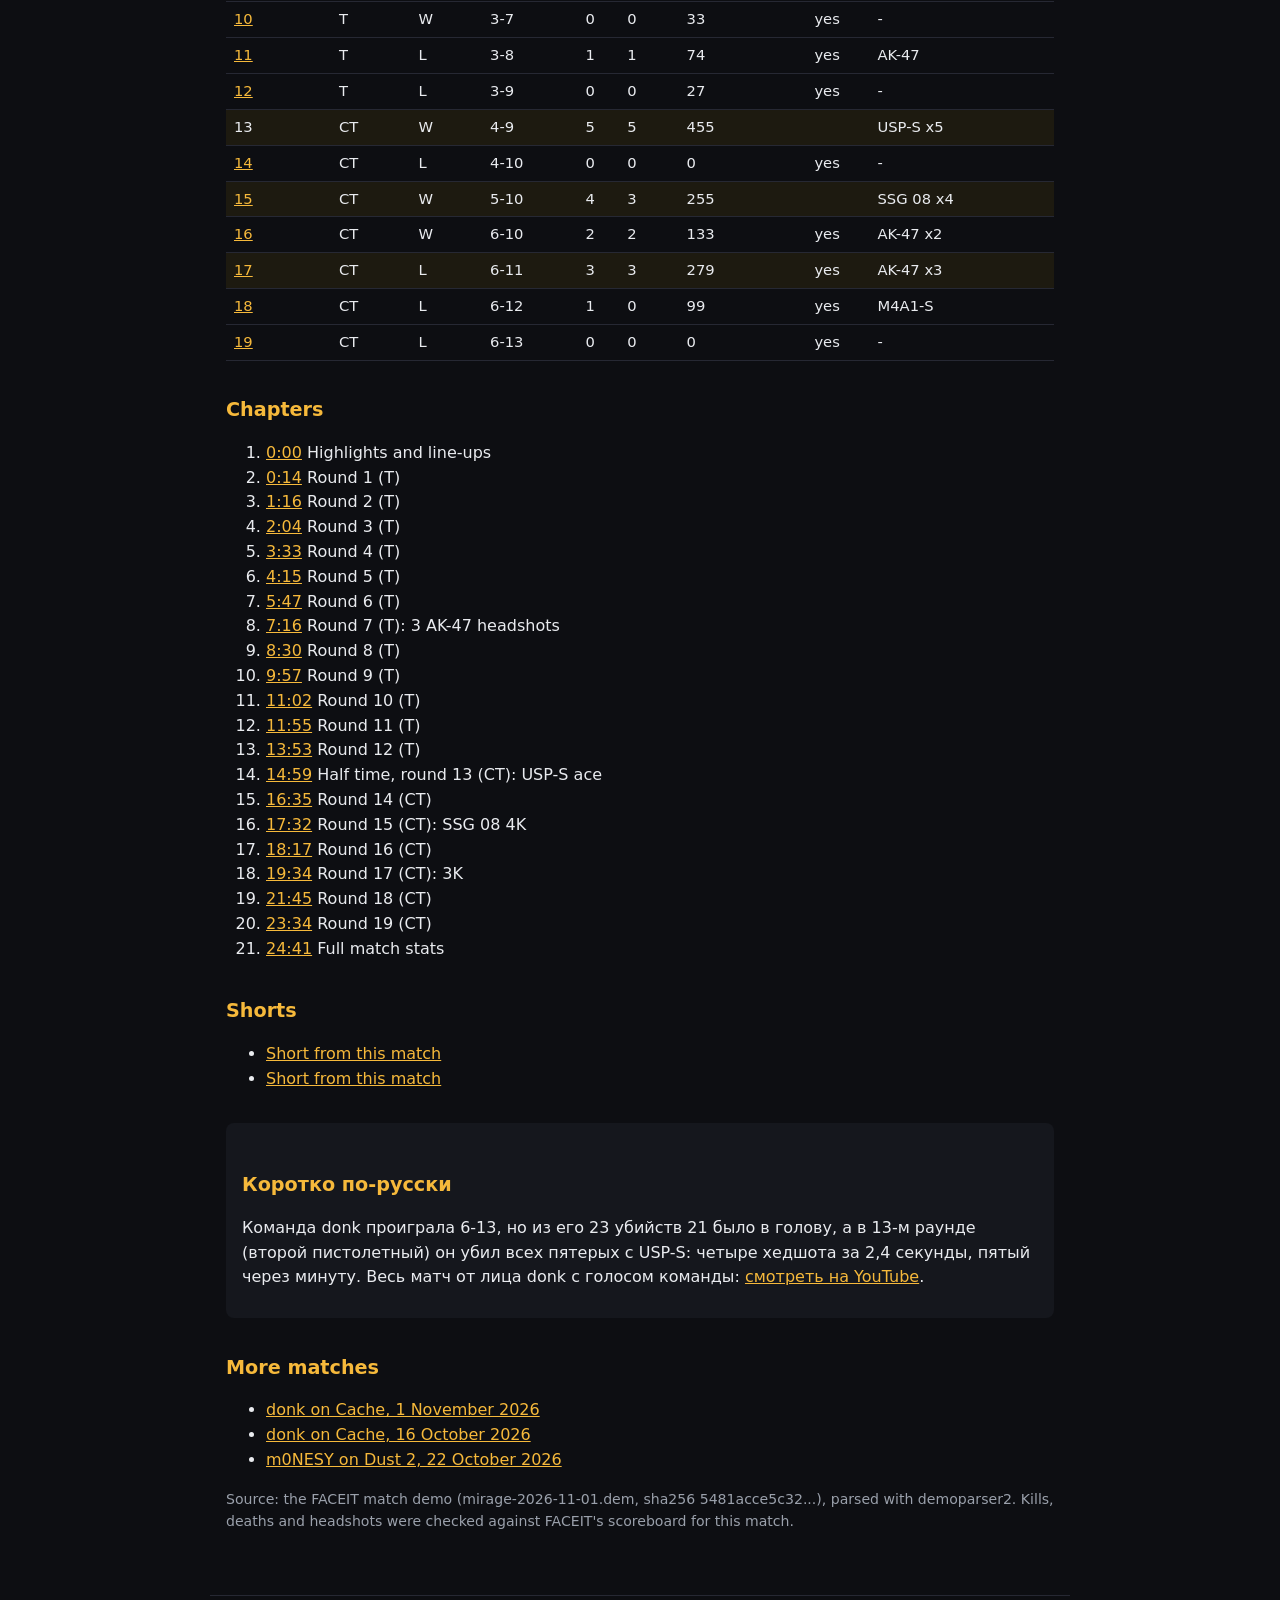
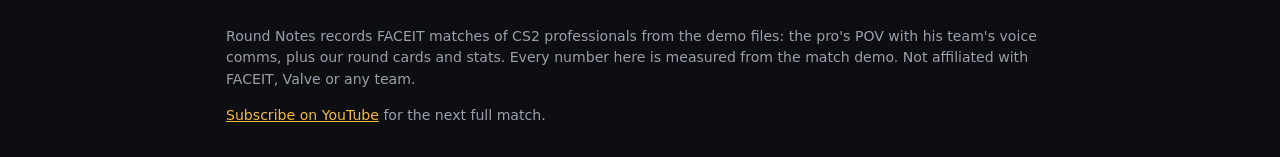
<file: matches/donk-faceit-mirage-2026-11-01/index.html>
<!doctype html>
<html lang="en">
<head>
<meta charset="utf-8">
<meta name="viewport" content="width=device-width, initial-scale=1">
<title>donk FACEIT Mirage 1 November 2026: 23-16, USP-S ace in the pistol round</title>
<meta name="description" content="donk&#x27;s full FACEIT match on Mirage (1 November 2026) from his POV with team voice comms: 23 kills, 16 deaths, ADR 114.1, 91% headshots. Round by round stats.">
<link rel="canonical" href="https://khushnid.github.io/roundnotes/matches/donk-faceit-mirage-2026-11-01/">
<meta property="og:type" content="website">
<meta property="og:title" content="donk FACEIT Mirage 1 November 2026: 23-16, USP-S ace in the pistol round">
<meta property="og:description" content="donk&#x27;s full FACEIT match on Mirage (1 November 2026) from his POV with team voice comms: 23 kills, 16 deaths, ADR 114.1, 91% headshots. Round by round stats.">
<meta property="og:url" content="https://khushnid.github.io/roundnotes/matches/donk-faceit-mirage-2026-11-01/">
<meta property="og:image" content="https://i.ytimg.com/vi/MADNf8xOk5w/hqdefault.jpg">
<link rel="stylesheet" href="../../style.css">
<script type="application/ld+json">{"@context": "https://schema.org", "@type": "VideoObject", "name": "donk FACEIT Mirage 1 November 2026: 23-16, USP-S ace in the pistol round", "description": "donk's full FACEIT match on Mirage (1 November 2026) from his POV with team voice comms: 23 kills, 16 deaths, ADR 114.1, 91% headshots. Round by round stats.", "thumbnailUrl": "https://i.ytimg.com/vi/MADNf8xOk5w/hqdefault.jpg", "uploadDate": "2026-11-01", "embedUrl": "https://www.youtube.com/embed/MADNf8xOk5w", "contentUrl": "https://www.youtube.com/watch?v=MADNf8xOk5w"}</script>
</head>
<body>
<header><a class="brand" href="../../">Round Notes</a><a class="yt" href="https://www.youtube.com/@RoundNotes">YouTube channel</a></header>
<main>
<nav class="crumbs"><a href="../../">Home</a> / <a href="../../players/donk/">donk</a> / Mirage</nav>
<h1>donk on Mirage, FACEIT, 1 November 2026</h1>
<p class="answer">donk finished with <b>23 kills and 16 deaths</b>, ADR 114.1 and 91% headshots; his team lost 6-13. 21 of his 23 kills were headshots, and in round 13, the second pistol round, he killed all five T players with a USP-S: four headshots in 2.4 seconds, the fifth a minute later.</p>
<div class="video"><iframe src="https://www.youtube-nocookie.com/embed/MADNf8xOk5w" title="donk FACEIT Mirage 1 November 2026: 23-16, USP-S ace in the pistol round" loading="lazy" allow="accelerometer; encrypted-media; gyroscope; picture-in-picture; web-share" allowfullscreen></iframe></div>
<p class="cta"><a href="https://www.youtube.com/watch?v=MADNf8xOk5w">Watch the full match on YouTube</a> · <a href="https://www.youtube.com/@RoundNotes?sub_confirmation=1">Subscribe</a></p>
<h2>Match stats</h2>
<table class="stats"><tr><th></th><th>Rounds</th><th>Score</th><th>K</th><th>D</th><th>ADR</th><th>HS%</th><th>Openings won-lost</th><th>3k+ rounds</th></tr>
<tr><td>First half</td><td>12</td><td>3-9</td><td>8</td><td>11</td><td>78.9</td><td>100</td><td>0-2</td><td>1</td></tr>
<tr><td>Match</td><td>19</td><td>6-13</td><td>23</td><td>16</td><td>114.1</td><td>91</td><td>2-3</td><td>4</td></tr></table>
<h2>Rounds with 3 or more kills</h2>
<ul><li>Round 7 (T): 3 kills, 3 headshots, AK-47</li><li>Round 13 (CT): 5 kills, 5 headshots, USP-S</li><li>Round 15 (CT): 4 kills, 3 headshots, SSG 08</li><li>Round 17 (CT): 3 kills, 3 headshots, AK-47</li></ul>
<h2>Round by round</h2>
<p class="note">Click a round number to jump to it in the video. D = died in the round.</p>
<div class="scroll"><table class="rounds"><tr><th>Round</th><th>Side</th><th>W/L</th><th>Score</th><th>K</th><th>HS</th><th>Damage</th><th>D</th><th>Kill weapons</th></tr>
<tr><td><a href="https://www.youtube.com/watch?v=MADNf8xOk5w&t=14s">1</a></td><td>T</td><td>W</td><td>1-0</td><td>1</td><td>1</td><td>32</td><td>yes</td><td>Glock-18</td></tr><tr><td><a href="https://www.youtube.com/watch?v=MADNf8xOk5w&t=76s">2</a></td><td>T</td><td>L</td><td>1-1</td><td>1</td><td>1</td><td>73</td><td>yes</td><td>AK-47</td></tr><tr><td><a href="https://www.youtube.com/watch?v=MADNf8xOk5w&t=124s">3</a></td><td>T</td><td>L</td><td>1-2</td><td>0</td><td>0</td><td>0</td><td>yes</td><td>-</td></tr><tr><td><a href="https://www.youtube.com/watch?v=MADNf8xOk5w&t=213s">4</a></td><td>T</td><td>L</td><td>1-3</td><td>0</td><td>0</td><td>65</td><td>yes</td><td>-</td></tr><tr><td><a href="https://www.youtube.com/watch?v=MADNf8xOk5w&t=255s">5</a></td><td>T</td><td>L</td><td>1-4</td><td>0</td><td>0</td><td>87</td><td>yes</td><td>-</td></tr><tr><td><a href="https://www.youtube.com/watch?v=MADNf8xOk5w&t=347s">6</a></td><td>T</td><td>L</td><td>1-5</td><td>1</td><td>1</td><td>105</td><td>yes</td><td>Desert Eagle</td></tr><tr class="big"><td><a href="https://www.youtube.com/watch?v=MADNf8xOk5w&t=436s">7</a></td><td>T</td><td>W</td><td>2-5</td><td>3</td><td>3</td><td>298</td><td></td><td>AK-47 x3</td></tr><tr><td><a href="https://www.youtube.com/watch?v=MADNf8xOk5w&t=510s">8</a></td><td>T</td><td>L</td><td>2-6</td><td>1</td><td>1</td><td>127</td><td>yes</td><td>AK-47</td></tr><tr><td><a href="https://www.youtube.com/watch?v=MADNf8xOk5w&t=597s">9</a></td><td>T</td><td>L</td><td>2-7</td><td>0</td><td>0</td><td>26</td><td>yes</td><td>-</td></tr><tr><td><a href="https://www.youtube.com/watch?v=MADNf8xOk5w&t=662s">10</a></td><td>T</td><td>W</td><td>3-7</td><td>0</td><td>0</td><td>33</td><td>yes</td><td>-</td></tr><tr><td><a href="https://www.youtube.com/watch?v=MADNf8xOk5w&t=715s">11</a></td><td>T</td><td>L</td><td>3-8</td><td>1</td><td>1</td><td>74</td><td>yes</td><td>AK-47</td></tr><tr><td><a href="https://www.youtube.com/watch?v=MADNf8xOk5w&t=833s">12</a></td><td>T</td><td>L</td><td>3-9</td><td>0</td><td>0</td><td>27</td><td>yes</td><td>-</td></tr><tr class="big"><td>13</td><td>CT</td><td>W</td><td>4-9</td><td>5</td><td>5</td><td>455</td><td></td><td>USP-S x5</td></tr><tr><td><a href="https://www.youtube.com/watch?v=MADNf8xOk5w&t=995s">14</a></td><td>CT</td><td>L</td><td>4-10</td><td>0</td><td>0</td><td>0</td><td>yes</td><td>-</td></tr><tr class="big"><td><a href="https://www.youtube.com/watch?v=MADNf8xOk5w&t=1052s">15</a></td><td>CT</td><td>W</td><td>5-10</td><td>4</td><td>3</td><td>255</td><td></td><td>SSG 08 x4</td></tr><tr><td><a href="https://www.youtube.com/watch?v=MADNf8xOk5w&t=1097s">16</a></td><td>CT</td><td>W</td><td>6-10</td><td>2</td><td>2</td><td>133</td><td>yes</td><td>AK-47 x2</td></tr><tr class="big"><td><a href="https://www.youtube.com/watch?v=MADNf8xOk5w&t=1174s">17</a></td><td>CT</td><td>L</td><td>6-11</td><td>3</td><td>3</td><td>279</td><td>yes</td><td>AK-47 x3</td></tr><tr><td><a href="https://www.youtube.com/watch?v=MADNf8xOk5w&t=1305s">18</a></td><td>CT</td><td>L</td><td>6-12</td><td>1</td><td>0</td><td>99</td><td>yes</td><td>M4A1-S</td></tr><tr><td><a href="https://www.youtube.com/watch?v=MADNf8xOk5w&t=1414s">19</a></td><td>CT</td><td>L</td><td>6-13</td><td>0</td><td>0</td><td>0</td><td>yes</td><td>-</td></tr></table></div>
<h2>Chapters</h2>
<ol class="chapters"><li><a href="https://www.youtube.com/watch?v=MADNf8xOk5w&t=0s">0:00</a> Highlights and line-ups</li><li><a href="https://www.youtube.com/watch?v=MADNf8xOk5w&t=14s">0:14</a> Round 1 (T)</li><li><a href="https://www.youtube.com/watch?v=MADNf8xOk5w&t=76s">1:16</a> Round 2 (T)</li><li><a href="https://www.youtube.com/watch?v=MADNf8xOk5w&t=124s">2:04</a> Round 3 (T)</li><li><a href="https://www.youtube.com/watch?v=MADNf8xOk5w&t=213s">3:33</a> Round 4 (T)</li><li><a href="https://www.youtube.com/watch?v=MADNf8xOk5w&t=255s">4:15</a> Round 5 (T)</li><li><a href="https://www.youtube.com/watch?v=MADNf8xOk5w&t=347s">5:47</a> Round 6 (T)</li><li><a href="https://www.youtube.com/watch?v=MADNf8xOk5w&t=436s">7:16</a> Round 7 (T): 3 AK-47 headshots</li><li><a href="https://www.youtube.com/watch?v=MADNf8xOk5w&t=510s">8:30</a> Round 8 (T)</li><li><a href="https://www.youtube.com/watch?v=MADNf8xOk5w&t=597s">9:57</a> Round 9 (T)</li><li><a href="https://www.youtube.com/watch?v=MADNf8xOk5w&t=662s">11:02</a> Round 10 (T)</li><li><a href="https://www.youtube.com/watch?v=MADNf8xOk5w&t=715s">11:55</a> Round 11 (T)</li><li><a href="https://www.youtube.com/watch?v=MADNf8xOk5w&t=833s">13:53</a> Round 12 (T)</li><li><a href="https://www.youtube.com/watch?v=MADNf8xOk5w&t=899s">14:59</a> Half time, round 13 (CT): USP-S ace</li><li><a href="https://www.youtube.com/watch?v=MADNf8xOk5w&t=995s">16:35</a> Round 14 (CT)</li><li><a href="https://www.youtube.com/watch?v=MADNf8xOk5w&t=1052s">17:32</a> Round 15 (CT): SSG 08 4K</li><li><a href="https://www.youtube.com/watch?v=MADNf8xOk5w&t=1097s">18:17</a> Round 16 (CT)</li><li><a href="https://www.youtube.com/watch?v=MADNf8xOk5w&t=1174s">19:34</a> Round 17 (CT): 3K</li><li><a href="https://www.youtube.com/watch?v=MADNf8xOk5w&t=1305s">21:45</a> Round 18 (CT)</li><li><a href="https://www.youtube.com/watch?v=MADNf8xOk5w&t=1414s">23:34</a> Round 19 (CT)</li><li><a href="https://www.youtube.com/watch?v=MADNf8xOk5w&t=1481s">24:41</a> Full match stats</li></ol>
<h2>Shorts</h2>
<ul><li><a href="https://www.youtube.com/shorts/gQp7cnX3nNE">Short from this match</a></li><li><a href="https://www.youtube.com/shorts/ekF2Q63aGH0">Short from this match</a></li></ul>
<section lang="ru"><h2>Коротко по-русски</h2><p>Команда donk проиграла 6-13, но из его 23 убийств 21 было в голову, а в 13-м раунде (второй пистолетный) он убил всех пятерых с USP-S: четыре хедшота за 2,4 секунды, пятый через минуту. Весь матч от лица donk с голосом команды: <a href="https://www.youtube.com/watch?v=MADNf8xOk5w">смотреть на YouTube</a>.</p></section>
<h2>More matches</h2>
<ul><li><a href="../donk-faceit-cache-2026-11-01/">donk on Cache, 1 November 2026</a></li><li><a href="../donk-faceit-cache-2026-10-16/">donk on Cache, 16 October 2026</a></li><li><a href="../m0nesy-faceit-dust2-2026-10-22/">m0NESY on Dust 2, 22 October 2026</a></li></ul>
<p class="source">Source: the FACEIT match demo (mirage-2026-11-01.dem, sha256 5481acce5c32...), parsed with demoparser2. Kills, deaths and headshots were checked against FACEIT's scoreboard for this match.</p>

</main>
<footer>
<p>Round Notes records FACEIT matches of CS2 professionals from the demo files: the pro's POV with
his team's voice comms, plus our round cards and stats. Every number here is measured from the
match demo. Not affiliated with FACEIT, Valve or any team.</p>
<p><a href="https://www.youtube.com/@RoundNotes">Subscribe on YouTube</a> for the next full match.</p>
</footer>
</body>
</html>
</file>
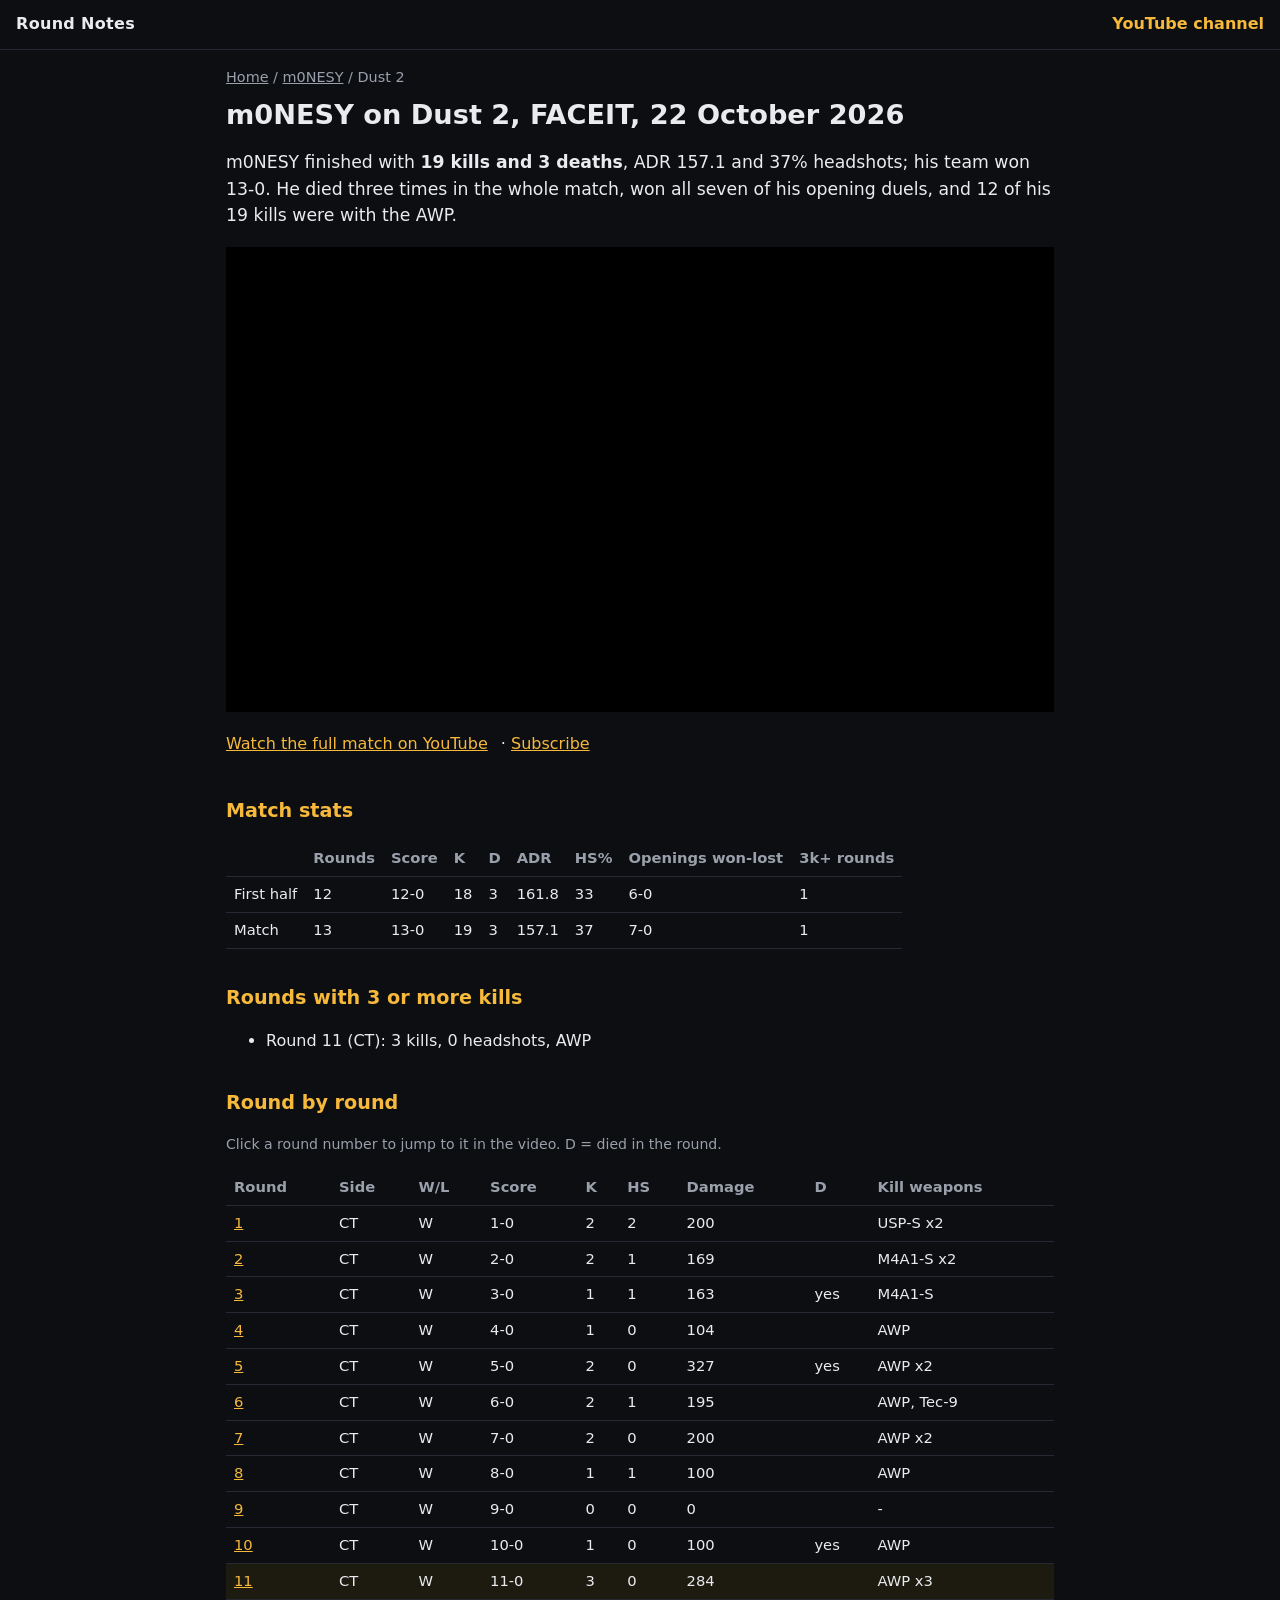
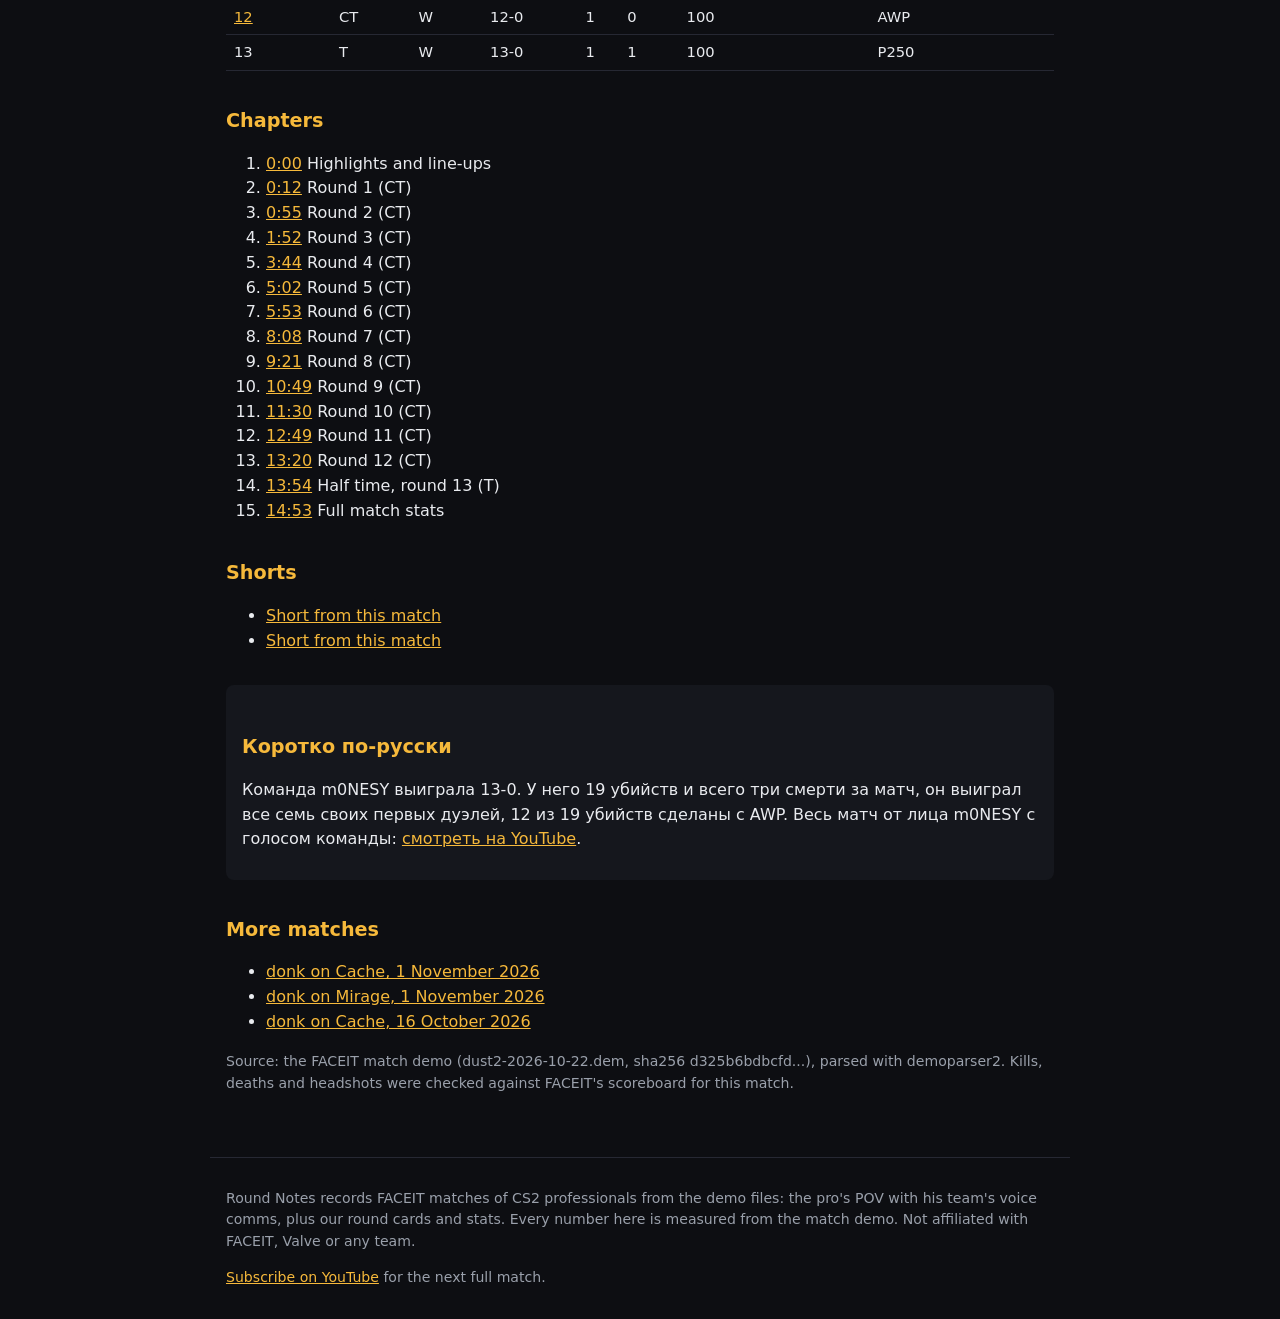
<file: matches/m0nesy-faceit-dust2-2026-10-22/index.html>
<!doctype html>
<html lang="en">
<head>
<meta charset="utf-8">
<meta name="viewport" content="width=device-width, initial-scale=1">
<title>m0NESY FACEIT Dust 2 22 October 2026: 19-3, 13-0 with 3 deaths</title>
<meta name="description" content="m0NESY&#x27;s full FACEIT match on Dust 2 (22 October 2026) from his POV with team voice comms: 19 kills, 3 deaths, ADR 157.1, 37% headshots. Round by round stats.">
<link rel="canonical" href="https://khushnid.github.io/roundnotes/matches/m0nesy-faceit-dust2-2026-10-22/">
<meta property="og:type" content="website">
<meta property="og:title" content="m0NESY FACEIT Dust 2 22 October 2026: 19-3, 13-0 with 3 deaths">
<meta property="og:description" content="m0NESY&#x27;s full FACEIT match on Dust 2 (22 October 2026) from his POV with team voice comms: 19 kills, 3 deaths, ADR 157.1, 37% headshots. Round by round stats.">
<meta property="og:url" content="https://khushnid.github.io/roundnotes/matches/m0nesy-faceit-dust2-2026-10-22/">
<meta property="og:image" content="https://i.ytimg.com/vi/EitG9ASsu9s/hqdefault.jpg">
<link rel="stylesheet" href="../../style.css">
<script type="application/ld+json">{"@context": "https://schema.org", "@type": "VideoObject", "name": "m0NESY FACEIT Dust 2 22 October 2026: 19-3, 13-0 with 3 deaths", "description": "m0NESY's full FACEIT match on Dust 2 (22 October 2026) from his POV with team voice comms: 19 kills, 3 deaths, ADR 157.1, 37% headshots. Round by round stats.", "thumbnailUrl": "https://i.ytimg.com/vi/EitG9ASsu9s/hqdefault.jpg", "uploadDate": "2026-11-01", "embedUrl": "https://www.youtube.com/embed/EitG9ASsu9s", "contentUrl": "https://www.youtube.com/watch?v=EitG9ASsu9s"}</script>
</head>
<body>
<header><a class="brand" href="../../">Round Notes</a><a class="yt" href="https://www.youtube.com/@RoundNotes">YouTube channel</a></header>
<main>
<nav class="crumbs"><a href="../../">Home</a> / <a href="../../players/m0nesy/">m0NESY</a> / Dust 2</nav>
<h1>m0NESY on Dust 2, FACEIT, 22 October 2026</h1>
<p class="answer">m0NESY finished with <b>19 kills and 3 deaths</b>, ADR 157.1 and 37% headshots; his team won 13-0. He died three times in the whole match, won all seven of his opening duels, and 12 of his 19 kills were with the AWP.</p>
<div class="video"><iframe src="https://www.youtube-nocookie.com/embed/EitG9ASsu9s" title="m0NESY FACEIT Dust 2 22 October 2026: 19-3, 13-0 with 3 deaths" loading="lazy" allow="accelerometer; encrypted-media; gyroscope; picture-in-picture; web-share" allowfullscreen></iframe></div>
<p class="cta"><a href="https://www.youtube.com/watch?v=EitG9ASsu9s">Watch the full match on YouTube</a> · <a href="https://www.youtube.com/@RoundNotes?sub_confirmation=1">Subscribe</a></p>
<h2>Match stats</h2>
<table class="stats"><tr><th></th><th>Rounds</th><th>Score</th><th>K</th><th>D</th><th>ADR</th><th>HS%</th><th>Openings won-lost</th><th>3k+ rounds</th></tr>
<tr><td>First half</td><td>12</td><td>12-0</td><td>18</td><td>3</td><td>161.8</td><td>33</td><td>6-0</td><td>1</td></tr>
<tr><td>Match</td><td>13</td><td>13-0</td><td>19</td><td>3</td><td>157.1</td><td>37</td><td>7-0</td><td>1</td></tr></table>
<h2>Rounds with 3 or more kills</h2>
<ul><li>Round 11 (CT): 3 kills, 0 headshots, AWP</li></ul>
<h2>Round by round</h2>
<p class="note">Click a round number to jump to it in the video. D = died in the round.</p>
<div class="scroll"><table class="rounds"><tr><th>Round</th><th>Side</th><th>W/L</th><th>Score</th><th>K</th><th>HS</th><th>Damage</th><th>D</th><th>Kill weapons</th></tr>
<tr><td><a href="https://www.youtube.com/watch?v=EitG9ASsu9s&t=12s">1</a></td><td>CT</td><td>W</td><td>1-0</td><td>2</td><td>2</td><td>200</td><td></td><td>USP-S x2</td></tr><tr><td><a href="https://www.youtube.com/watch?v=EitG9ASsu9s&t=55s">2</a></td><td>CT</td><td>W</td><td>2-0</td><td>2</td><td>1</td><td>169</td><td></td><td>M4A1-S x2</td></tr><tr><td><a href="https://www.youtube.com/watch?v=EitG9ASsu9s&t=112s">3</a></td><td>CT</td><td>W</td><td>3-0</td><td>1</td><td>1</td><td>163</td><td>yes</td><td>M4A1-S</td></tr><tr><td><a href="https://www.youtube.com/watch?v=EitG9ASsu9s&t=224s">4</a></td><td>CT</td><td>W</td><td>4-0</td><td>1</td><td>0</td><td>104</td><td></td><td>AWP</td></tr><tr><td><a href="https://www.youtube.com/watch?v=EitG9ASsu9s&t=302s">5</a></td><td>CT</td><td>W</td><td>5-0</td><td>2</td><td>0</td><td>327</td><td>yes</td><td>AWP x2</td></tr><tr><td><a href="https://www.youtube.com/watch?v=EitG9ASsu9s&t=353s">6</a></td><td>CT</td><td>W</td><td>6-0</td><td>2</td><td>1</td><td>195</td><td></td><td>AWP, Tec-9</td></tr><tr><td><a href="https://www.youtube.com/watch?v=EitG9ASsu9s&t=488s">7</a></td><td>CT</td><td>W</td><td>7-0</td><td>2</td><td>0</td><td>200</td><td></td><td>AWP x2</td></tr><tr><td><a href="https://www.youtube.com/watch?v=EitG9ASsu9s&t=561s">8</a></td><td>CT</td><td>W</td><td>8-0</td><td>1</td><td>1</td><td>100</td><td></td><td>AWP</td></tr><tr><td><a href="https://www.youtube.com/watch?v=EitG9ASsu9s&t=649s">9</a></td><td>CT</td><td>W</td><td>9-0</td><td>0</td><td>0</td><td>0</td><td></td><td>-</td></tr><tr><td><a href="https://www.youtube.com/watch?v=EitG9ASsu9s&t=690s">10</a></td><td>CT</td><td>W</td><td>10-0</td><td>1</td><td>0</td><td>100</td><td>yes</td><td>AWP</td></tr><tr class="big"><td><a href="https://www.youtube.com/watch?v=EitG9ASsu9s&t=769s">11</a></td><td>CT</td><td>W</td><td>11-0</td><td>3</td><td>0</td><td>284</td><td></td><td>AWP x3</td></tr><tr><td><a href="https://www.youtube.com/watch?v=EitG9ASsu9s&t=800s">12</a></td><td>CT</td><td>W</td><td>12-0</td><td>1</td><td>0</td><td>100</td><td></td><td>AWP</td></tr><tr><td>13</td><td>T</td><td>W</td><td>13-0</td><td>1</td><td>1</td><td>100</td><td></td><td>P250</td></tr></table></div>
<h2>Chapters</h2>
<ol class="chapters"><li><a href="https://www.youtube.com/watch?v=EitG9ASsu9s&t=0s">0:00</a> Highlights and line-ups</li><li><a href="https://www.youtube.com/watch?v=EitG9ASsu9s&t=12s">0:12</a> Round 1 (CT)</li><li><a href="https://www.youtube.com/watch?v=EitG9ASsu9s&t=55s">0:55</a> Round 2 (CT)</li><li><a href="https://www.youtube.com/watch?v=EitG9ASsu9s&t=112s">1:52</a> Round 3 (CT)</li><li><a href="https://www.youtube.com/watch?v=EitG9ASsu9s&t=224s">3:44</a> Round 4 (CT)</li><li><a href="https://www.youtube.com/watch?v=EitG9ASsu9s&t=302s">5:02</a> Round 5 (CT)</li><li><a href="https://www.youtube.com/watch?v=EitG9ASsu9s&t=353s">5:53</a> Round 6 (CT)</li><li><a href="https://www.youtube.com/watch?v=EitG9ASsu9s&t=488s">8:08</a> Round 7 (CT)</li><li><a href="https://www.youtube.com/watch?v=EitG9ASsu9s&t=561s">9:21</a> Round 8 (CT)</li><li><a href="https://www.youtube.com/watch?v=EitG9ASsu9s&t=649s">10:49</a> Round 9 (CT)</li><li><a href="https://www.youtube.com/watch?v=EitG9ASsu9s&t=690s">11:30</a> Round 10 (CT)</li><li><a href="https://www.youtube.com/watch?v=EitG9ASsu9s&t=769s">12:49</a> Round 11 (CT)</li><li><a href="https://www.youtube.com/watch?v=EitG9ASsu9s&t=800s">13:20</a> Round 12 (CT)</li><li><a href="https://www.youtube.com/watch?v=EitG9ASsu9s&t=834s">13:54</a> Half time, round 13 (T)</li><li><a href="https://www.youtube.com/watch?v=EitG9ASsu9s&t=893s">14:53</a> Full match stats</li></ol>
<h2>Shorts</h2>
<ul><li><a href="https://www.youtube.com/shorts/sy1zVtjBBkA">Short from this match</a></li><li><a href="https://www.youtube.com/shorts/pJeWgHlyguc">Short from this match</a></li></ul>
<section lang="ru"><h2>Коротко по-русски</h2><p>Команда m0NESY выиграла 13-0. У него 19 убийств и всего три смерти за матч, он выиграл все семь своих первых дуэлей, 12 из 19 убийств сделаны с AWP. Весь матч от лица m0NESY с голосом команды: <a href="https://www.youtube.com/watch?v=EitG9ASsu9s">смотреть на YouTube</a>.</p></section>
<h2>More matches</h2>
<ul><li><a href="../donk-faceit-cache-2026-11-01/">donk on Cache, 1 November 2026</a></li><li><a href="../donk-faceit-mirage-2026-11-01/">donk on Mirage, 1 November 2026</a></li><li><a href="../donk-faceit-cache-2026-10-16/">donk on Cache, 16 October 2026</a></li></ul>
<p class="source">Source: the FACEIT match demo (dust2-2026-10-22.dem, sha256 d325b6bdbcfd...), parsed with demoparser2. Kills, deaths and headshots were checked against FACEIT's scoreboard for this match.</p>

</main>
<footer>
<p>Round Notes records FACEIT matches of CS2 professionals from the demo files: the pro's POV with
his team's voice comms, plus our round cards and stats. Every number here is measured from the
match demo. Not affiliated with FACEIT, Valve or any team.</p>
<p><a href="https://www.youtube.com/@RoundNotes">Subscribe on YouTube</a> for the next full match.</p>
</footer>
</body>
</html>
</file>
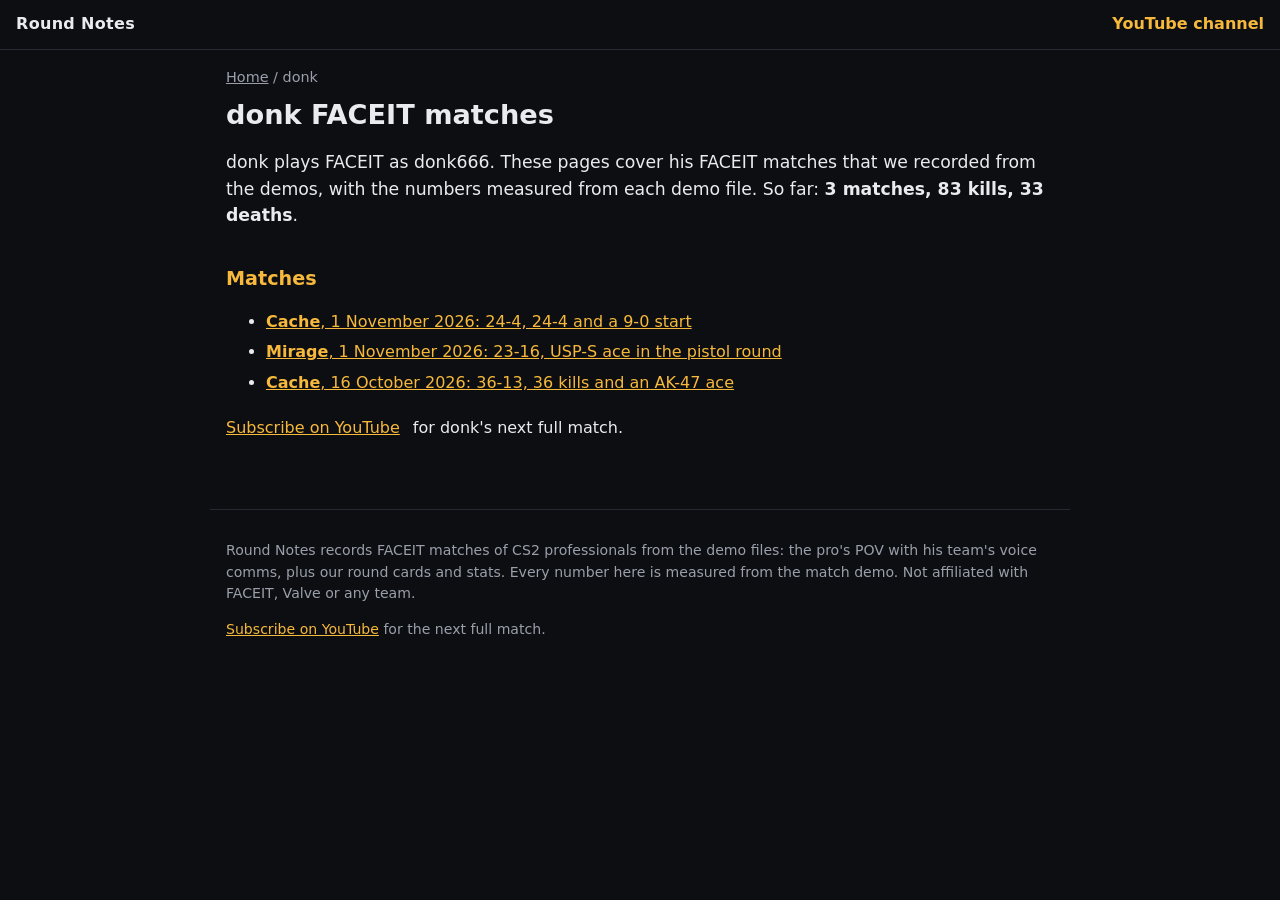
<file: players/donk/index.html>
<!doctype html>
<html lang="en">
<head>
<meta charset="utf-8">
<meta name="viewport" content="width=device-width, initial-scale=1">
<title>donk FACEIT matches: POV with voice comms and demo stats | Round Notes</title>
<meta name="description" content="donk&#x27;s FACEIT matches recorded from the demos: 3 matches, 83 kills, 33 deaths. Full POV videos with team voice comms and round by round stats.">
<link rel="canonical" href="https://khushnid.github.io/roundnotes/players/donk/">
<meta property="og:type" content="website">
<meta property="og:title" content="donk FACEIT matches: POV with voice comms and demo stats | Round Notes">
<meta property="og:description" content="donk&#x27;s FACEIT matches recorded from the demos: 3 matches, 83 kills, 33 deaths. Full POV videos with team voice comms and round by round stats.">
<meta property="og:url" content="https://khushnid.github.io/roundnotes/players/donk/">

<link rel="stylesheet" href="../../style.css">
<script type="application/ld+json">{"@context": "https://schema.org", "@type": "ProfilePage", "name": "donk FACEIT matches: POV with voice comms and demo stats | Round Notes", "mainEntity": {"@type": "Person", "name": "donk", "alternateName": "donk666"}}</script>
</head>
<body>
<header><a class="brand" href="../../">Round Notes</a><a class="yt" href="https://www.youtube.com/@RoundNotes">YouTube channel</a></header>
<main>
<nav class="crumbs"><a href="../../">Home</a> / donk</nav>
<h1>donk FACEIT matches</h1>
<p class="answer">donk plays FACEIT as donk666. These pages cover his FACEIT matches that we recorded from the demos, with the numbers measured from each demo file. So far: <b>3 matches, 83 kills, 33 deaths</b>.</p>
<h2>Matches</h2>
<ul class="matches"><li><a href="../../matches/donk-faceit-cache-2026-11-01/"><b>Cache</b>, 1 November 2026: 24-4, 24-4 and a 9-0 start</a></li><li><a href="../../matches/donk-faceit-mirage-2026-11-01/"><b>Mirage</b>, 1 November 2026: 23-16, USP-S ace in the pistol round</a></li><li><a href="../../matches/donk-faceit-cache-2026-10-16/"><b>Cache</b>, 16 October 2026: 36-13, 36 kills and an AK-47 ace</a></li></ul>
<p class="cta"><a href="https://www.youtube.com/@RoundNotes?sub_confirmation=1">Subscribe on YouTube</a> for donk's next full match.</p>

</main>
<footer>
<p>Round Notes records FACEIT matches of CS2 professionals from the demo files: the pro's POV with
his team's voice comms, plus our round cards and stats. Every number here is measured from the
match demo. Not affiliated with FACEIT, Valve or any team.</p>
<p><a href="https://www.youtube.com/@RoundNotes">Subscribe on YouTube</a> for the next full match.</p>
</footer>
</body>
</html>
</file>
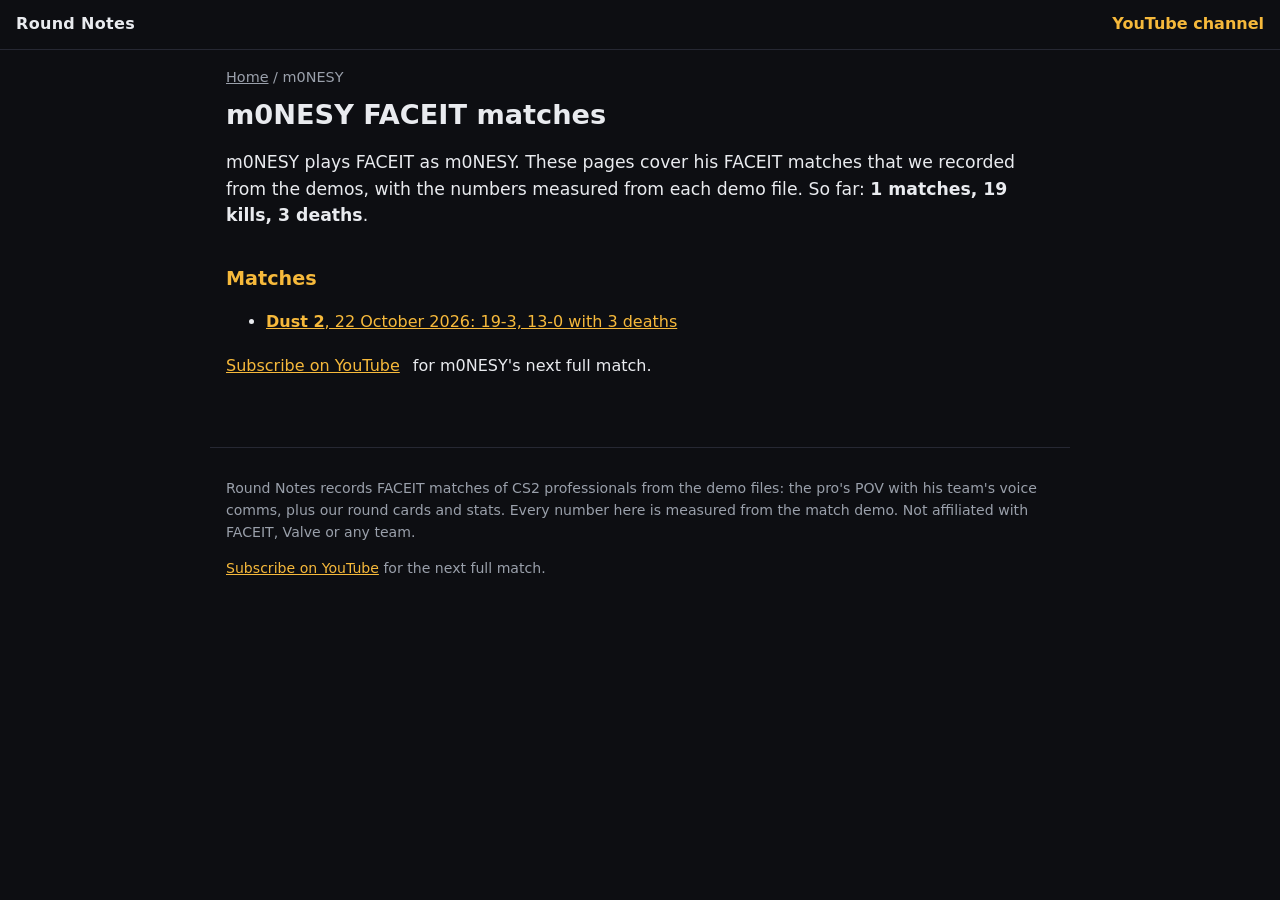
<file: players/m0nesy/index.html>
<!doctype html>
<html lang="en">
<head>
<meta charset="utf-8">
<meta name="viewport" content="width=device-width, initial-scale=1">
<title>m0NESY FACEIT matches: POV with voice comms and demo stats | Round Notes</title>
<meta name="description" content="m0NESY&#x27;s FACEIT matches recorded from the demos: 1 matches, 19 kills, 3 deaths. Full POV videos with team voice comms and round by round stats.">
<link rel="canonical" href="https://khushnid.github.io/roundnotes/players/m0nesy/">
<meta property="og:type" content="website">
<meta property="og:title" content="m0NESY FACEIT matches: POV with voice comms and demo stats | Round Notes">
<meta property="og:description" content="m0NESY&#x27;s FACEIT matches recorded from the demos: 1 matches, 19 kills, 3 deaths. Full POV videos with team voice comms and round by round stats.">
<meta property="og:url" content="https://khushnid.github.io/roundnotes/players/m0nesy/">

<link rel="stylesheet" href="../../style.css">
<script type="application/ld+json">{"@context": "https://schema.org", "@type": "ProfilePage", "name": "m0NESY FACEIT matches: POV with voice comms and demo stats | Round Notes", "mainEntity": {"@type": "Person", "name": "m0NESY", "alternateName": "m0NESY"}}</script>
</head>
<body>
<header><a class="brand" href="../../">Round Notes</a><a class="yt" href="https://www.youtube.com/@RoundNotes">YouTube channel</a></header>
<main>
<nav class="crumbs"><a href="../../">Home</a> / m0NESY</nav>
<h1>m0NESY FACEIT matches</h1>
<p class="answer">m0NESY plays FACEIT as m0NESY. These pages cover his FACEIT matches that we recorded from the demos, with the numbers measured from each demo file. So far: <b>1 matches, 19 kills, 3 deaths</b>.</p>
<h2>Matches</h2>
<ul class="matches"><li><a href="../../matches/m0nesy-faceit-dust2-2026-10-22/"><b>Dust 2</b>, 22 October 2026: 19-3, 13-0 with 3 deaths</a></li></ul>
<p class="cta"><a href="https://www.youtube.com/@RoundNotes?sub_confirmation=1">Subscribe on YouTube</a> for m0NESY's next full match.</p>

</main>
<footer>
<p>Round Notes records FACEIT matches of CS2 professionals from the demo files: the pro's POV with
his team's voice comms, plus our round cards and stats. Every number here is measured from the
match demo. Not affiliated with FACEIT, Valve or any team.</p>
<p><a href="https://www.youtube.com/@RoundNotes">Subscribe on YouTube</a> for the next full match.</p>
</footer>
</body>
</html>
</file>
<file: style.css>
:root{--bg:#0d0e12;--fg:#e9ebef;--mut:#9aa0ab;--gold:#f6b93b;--line:#262833;--card:#15171d}
*{box-sizing:border-box}body{margin:0;background:var(--bg);color:var(--fg);font:16px/1.55 system-ui,-apple-system,Segoe UI,Roboto,sans-serif}
header{display:flex;justify-content:space-between;align-items:center;padding:12px 16px;border-bottom:1px solid var(--line)}
header a{color:var(--fg);text-decoration:none}.brand{font-weight:800;letter-spacing:.02em}.yt{color:var(--gold)!important;font-weight:600}
main{max-width:860px;margin:0 auto;padding:16px}h1{font-size:1.7rem;line-height:1.2;margin:.4em 0}h2{font-size:1.2rem;margin-top:1.8em;color:var(--gold)}
a{color:var(--gold)}.answer{font-size:1.08rem}.crumbs{color:var(--mut);font-size:.9rem}.crumbs a{color:var(--mut)}
.video{position:relative;padding-top:56.25%;margin:16px 0;background:#000}.video iframe{position:absolute;inset:0;width:100%;height:100%;border:0}
.cta a{display:inline-block;margin:4px 8px 4px 0}table{border-collapse:collapse;width:100%;font-size:.92rem}
th,td{border-bottom:1px solid var(--line);padding:6px 8px;text-align:left;white-space:nowrap}th{color:var(--mut);font-weight:600}
tr.big td{background:#1d1a10}.scroll{overflow-x:auto}.stats{display:block;overflow-x:auto}.note,.source{color:var(--mut);font-size:.88rem}
ul.matches li{margin:6px 0}section[lang=ru]{margin-top:2em;padding:12px 16px;background:var(--card);border-radius:8px}
footer{max-width:860px;margin:32px auto 0;padding:16px;color:var(--mut);font-size:.88rem;border-top:1px solid var(--line)}
</file>
